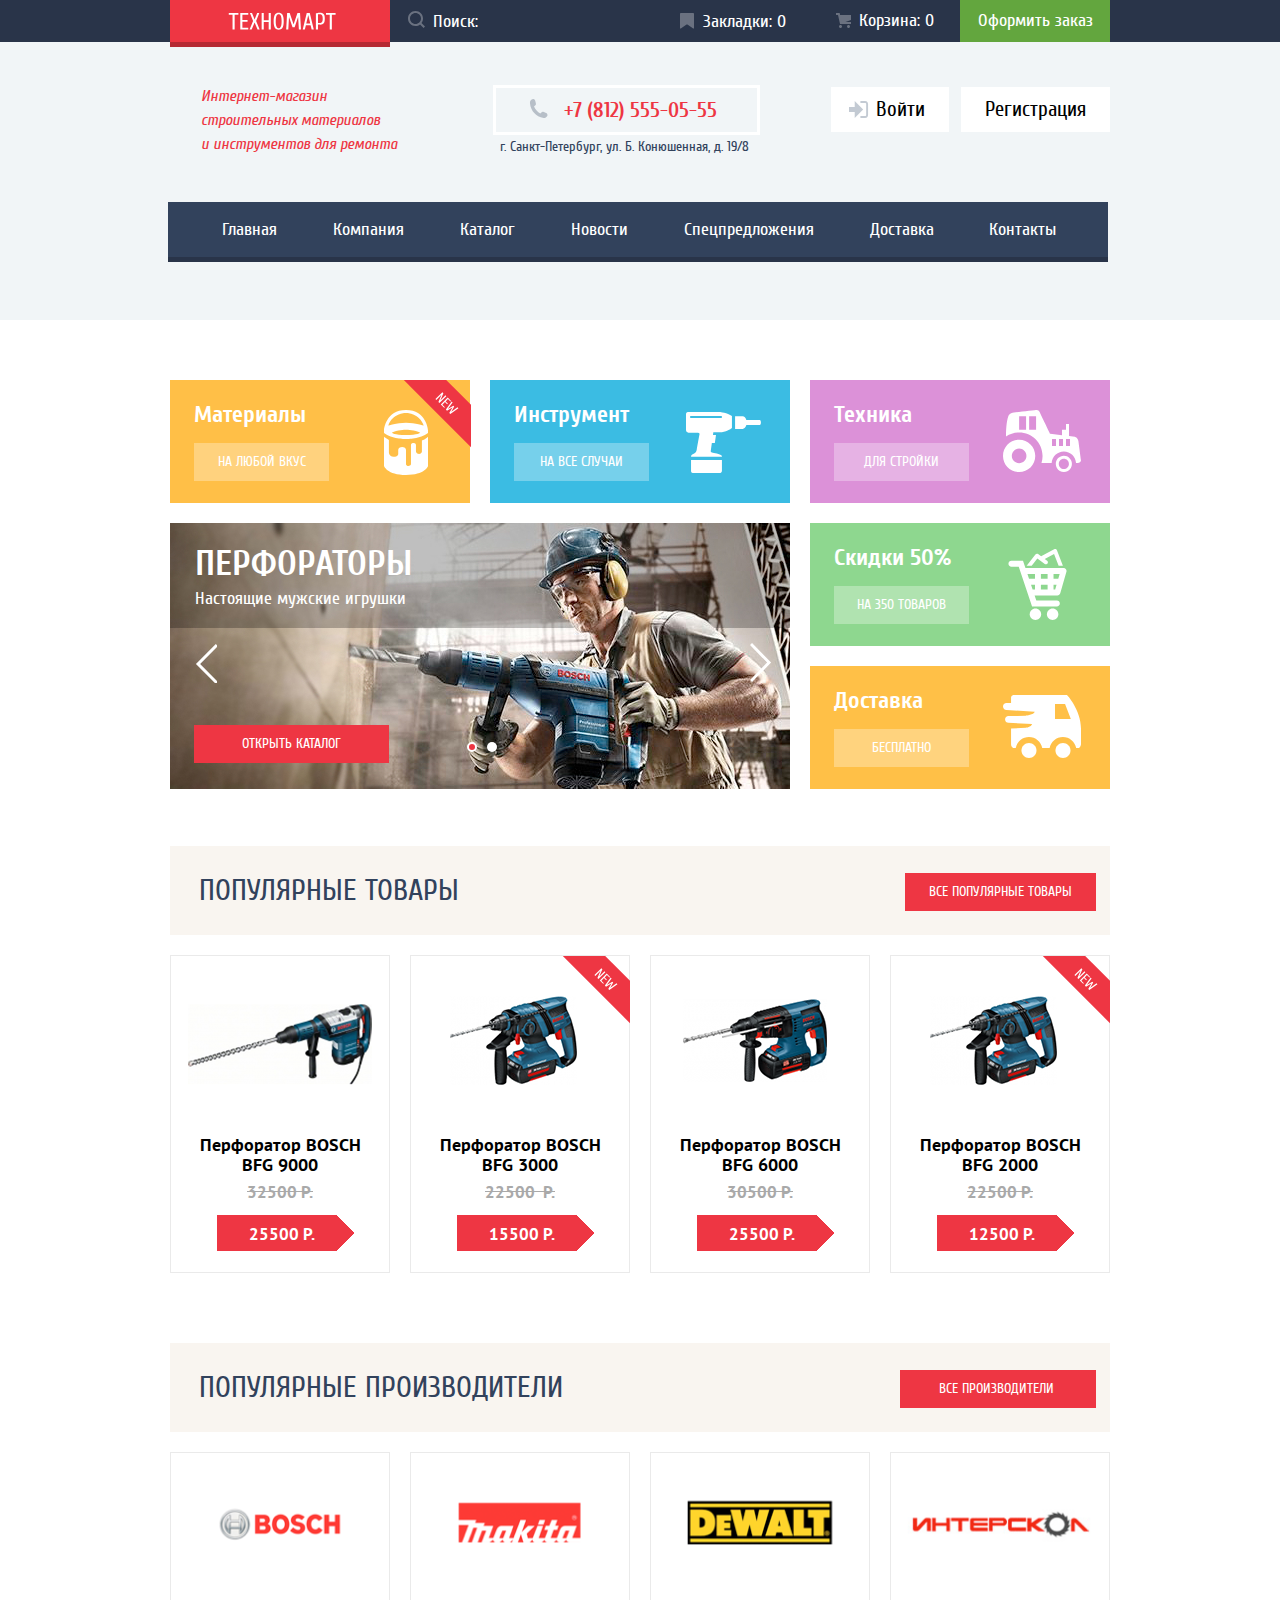
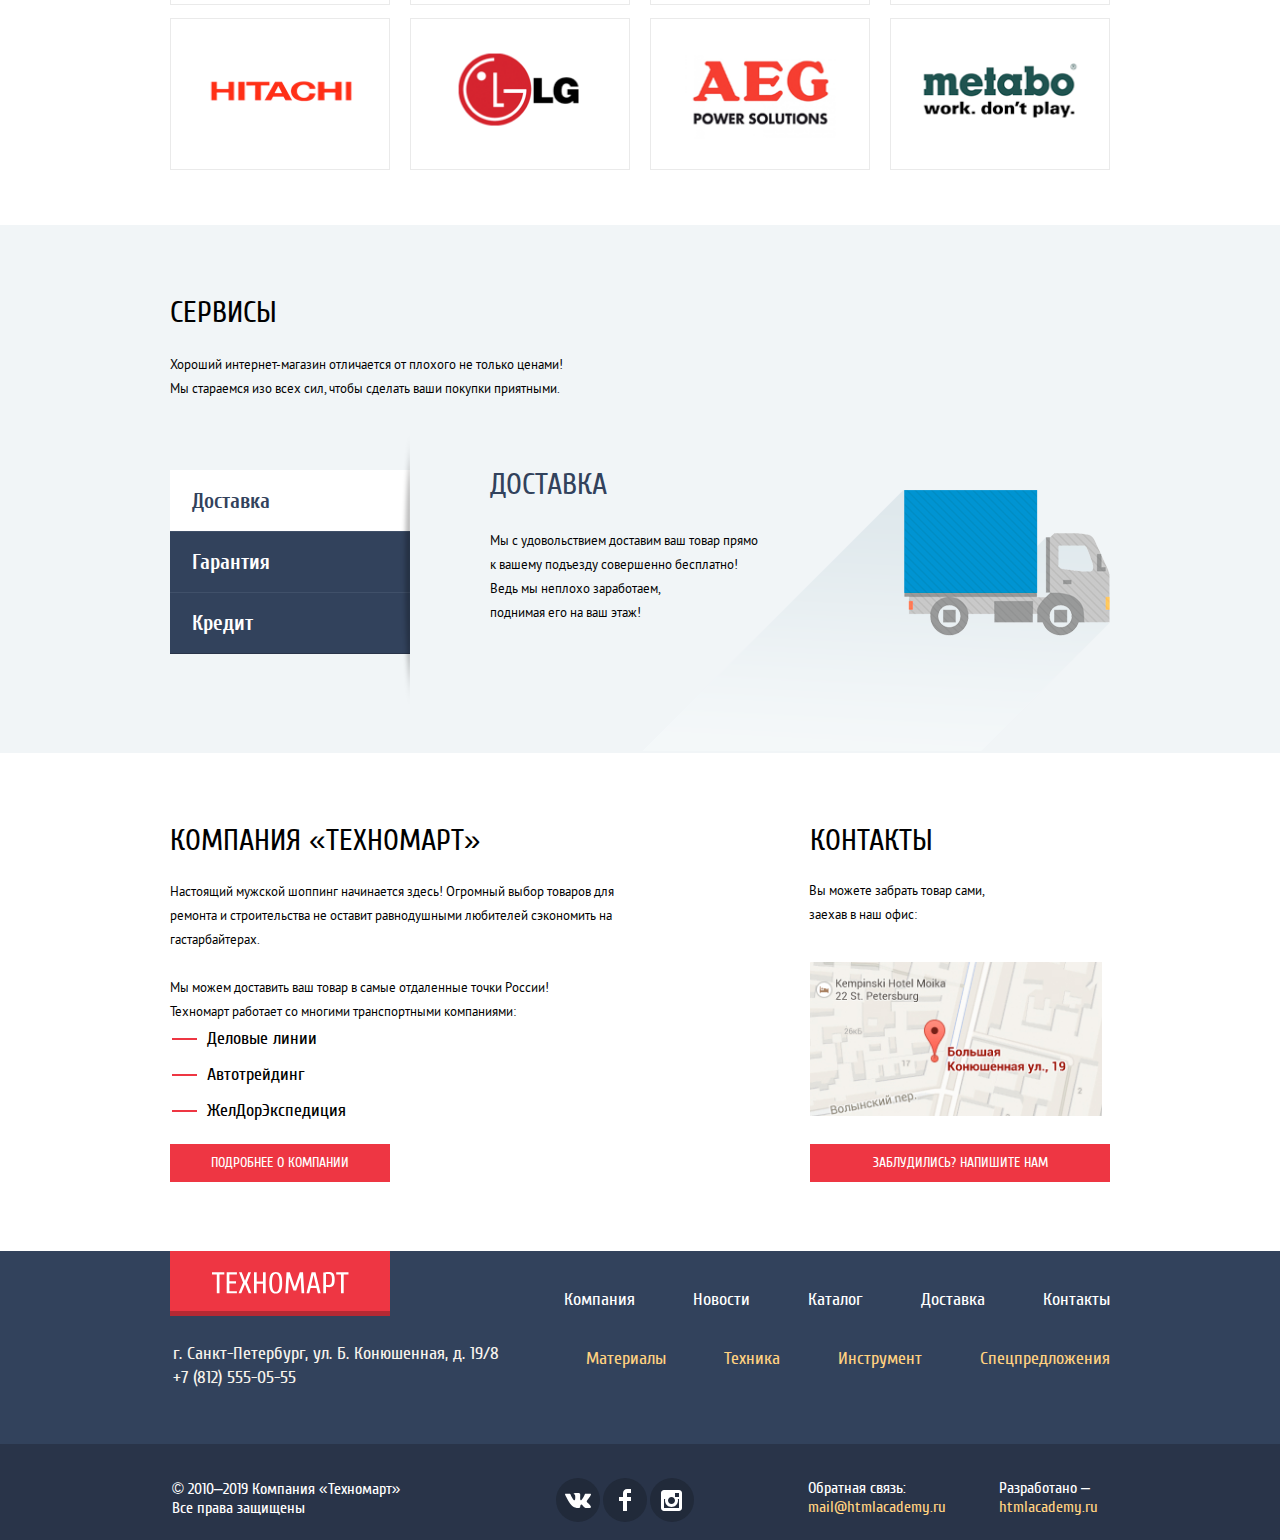
<file: index.html>
<!DOCTYPE html>
<html class="page" lang="ru">

<head>
  <meta charset="utf-8">
  <link rel="icon" href="favicon.ico">
  <link rel="icon" href="img/icon/icon.svg" type="image/svg+xml">
  <link rel="apple-touch-icon" href="img/icon/apple.png">
  <link rel="manifest" href="manifest.webmanifest">
  <title> HTML Academy: Техномарт</title>
  <link rel="stylesheet" href="css/normalize.css">
  <link rel="stylesheet" href="css/style.min.css">
</head>

<body class="page-body">

  <header class="main-header">
    <div class="main-header-bar">
      <div class="header-top">
        <div class="container">
          <a class="main-header-logo">
            <svg width="108" height="18" viewBox="0 0 108 18" fill="none" xmlns="http://www.w3.org/2000/svg">
              <path fill-rule="evenodd" clip-rule="evenodd"
                d="M103.847 2.65853V17.4498H101.734V2.65853H97.9779V1.01506H107.604V2.65853H103.847ZM95.7123 11.3572C95.3444 11.819 94.8827 12.1477 94.327 12.3433C93.7714 12.539 93.1101 12.6368 92.3431 12.6368C91.9831 12.6368 91.5762 12.6133 91.1223 12.5664C90.6683 12.5194 90.2927 12.4646 89.9953 12.402V17.4498H87.8823V1.24984C88.477 1.07766 89.0757 0.95636 89.6783 0.885926C90.281 0.815491 90.9344 0.780273 91.6388 0.780273C92.5779 0.780273 93.3762 0.8781 94.0336 1.07375C94.6909 1.2694 95.2231 1.59419 95.6301 2.0481C96.037 2.50201 96.3344 3.10462 96.5223 3.85593C96.7101 4.60723 96.804 5.53853 96.804 6.64984C96.804 7.79245 96.714 8.74723 96.534 9.51419C96.354 10.2811 96.0801 10.8955 95.7123 11.3572ZM94.5149 4.5368C94.3975 3.97332 94.2136 3.52723 93.9631 3.19853C93.7127 2.86984 93.3957 2.63897 93.0123 2.50593C92.6288 2.37288 92.1709 2.30636 91.6388 2.30636H89.9953V10.9933H91.6388C92.1709 10.9933 92.6288 10.9268 93.0123 10.7938C93.3957 10.6607 93.7127 10.4298 93.9631 10.1011C94.2136 9.77245 94.3975 9.32636 94.5149 8.76288C94.6322 8.1994 94.6909 7.49506 94.6909 6.64984C94.6909 5.80462 94.6322 5.10027 94.5149 4.5368ZM82.5996 13.2238H77.904L76.8475 17.4498H74.7344L78.7257 1.01506H81.7779L85.7692 17.4498H83.6562L82.5996 13.2238ZM80.2988 3.36288H80.2049L78.2562 11.5803H82.2475L80.2988 3.36288ZM70.1562 5.24114H70.0388L66.6344 15.3368H64.5214L61.117 5.24114H60.9996L60.2953 17.4498H58.1823L59.1214 1.01506H61.704L65.5309 12.2846H65.6249L69.4518 1.01506H72.0344L72.9736 17.4498H70.8605L70.1562 5.24114ZM54.3788 15.9238C53.9405 16.5655 53.4123 17.0194 52.794 17.2855C52.1757 17.5516 51.4675 17.6846 50.6692 17.6846C49.8709 17.6846 49.1627 17.5516 48.5444 17.2855C47.9262 17.0194 47.3979 16.5655 46.9596 15.9238C46.5214 15.282 46.1888 14.4172 45.9618 13.3294C45.7349 12.2416 45.6214 10.8759 45.6214 9.23245C45.6214 7.58897 45.7349 6.22332 45.9618 5.13549C46.1888 4.04766 46.5214 3.18288 46.9596 2.54114C47.3979 1.8994 47.9262 1.44549 48.5444 1.1794C49.1627 0.913317 49.8709 0.780273 50.6692 0.780273C51.4675 0.780273 52.1757 0.913317 52.794 1.1794C53.4123 1.44549 53.9405 1.8994 54.3788 2.54114C54.817 3.18288 55.1496 4.04766 55.3766 5.13549C55.6036 6.22332 55.717 7.58897 55.717 9.23245C55.717 10.8759 55.6036 12.2416 55.3766 13.3294C55.1496 14.4172 54.817 15.282 54.3788 15.9238ZM53.3575 5.75766C53.1931 4.84984 52.9779 4.12984 52.7118 3.59766C52.4457 3.06549 52.1327 2.69766 51.7727 2.49419C51.4127 2.29071 51.0449 2.18897 50.6692 2.18897C50.2936 2.18897 49.9257 2.29071 49.5657 2.49419C49.2057 2.69766 48.8927 3.06549 48.6266 3.59766C48.3605 4.12984 48.1453 4.84984 47.9809 5.75766C47.8166 6.66549 47.7344 7.82375 47.7344 9.23245C47.7344 10.6411 47.8166 11.7994 47.9809 12.7072C48.1453 13.6151 48.3605 14.3351 48.6266 14.8672C48.8927 15.3994 49.2057 15.7672 49.5657 15.9707C49.9257 16.1742 50.2936 16.2759 50.6692 16.2759C51.0449 16.2759 51.4127 16.1742 51.7727 15.9707C52.1327 15.7672 52.4457 15.3994 52.7118 14.8672C52.9779 14.3351 53.1931 13.6151 53.3575 12.7072C53.5218 11.7994 53.604 10.6411 53.604 9.23245C53.604 7.82375 53.5218 6.66549 53.3575 5.75766ZM40.6909 9.9368H35.7605V17.4498H33.6475V1.01506H35.7605V8.29332H40.6909V1.01506H42.804V17.4498H40.6909V9.9368ZM29.5396 17.4498L26.6048 10.4064L23.67 17.4498H21.5569L25.0787 8.99766L21.9091 1.01506H24.0222L26.6048 7.58897L29.1874 1.01506H31.3004L28.1309 8.99766L31.6526 17.4498H29.5396ZM12.283 1.01506H20.2656V2.65853H14.3961V8.05853H19.5613V9.70201H14.3961V15.8064H20.2656V17.4498H12.283V1.01506ZM6.64825 17.4498H4.53521V2.65853H0.778687V1.01506H10.4048V2.65853H6.64825V17.4498Z"
                fill="white" />
            </svg>
          </a>
          <form class="header-search" action="https://echo.htmlacademy.ru" method="POST">
            <label for="header-input-search"></label>
            <input class="search-input" type="search" placeholder="Поиск:" id="header-input-search">
            <svg width="17" height="17" viewBox="0 0 17 17" fill="none" xmlns="http://www.w3.org/2000/svg">
              <path fill-rule="evenodd" clip-rule="evenodd"
                d="M13.458 12.044L17 15.586L15.586 17L12.044 13.458C10.782 14.421 9.21 15 7.5 15C3.35786 15 0 11.6421 0 7.5C0 3.35786 3.35786 0 7.5 0C11.6421 0 15 3.35786 15 7.5C15.0001 9.14309 14.4581 10.7403 13.458 12.044ZM7.5 2C4.467 2 2 4.467 2 7.5C2.00331 10.5362 4.4638 12.9967 7.5 13C10.532 13 13 10.532 13 7.5C13 4.467 10.532 2 7.5 2Z"
                fill="white" />
            </svg>
          </form>
          <ul class="user-navigation">
            <li>
              <a class="marker-link" href="blank.html">Закладки: 0</a>
            </li>
            <li>
              <a class="basket-link" href="blank.html">Корзина: 0</a>
            </li>
            <li>
              <a class="checkout-btn" href="blank.html">Оформить заказ</a>
            </li>
          </ul>
        </div>
      </div>
    </div>

    <div class="middle-header-bar">
      <div class="header-middle">
        <div class="container">
          <p>Интернет-магазин строительных материалов и&nbsp;инструментов для ремонта</p>
          <div class="header-contact">
            <a class="contact-phone" href="tel:+78125550555">+7 (812) 555-05-55</a>
            <address class="header-address">г. Санкт-Петербург, ул. Б. Конюшенная, д. 19/8</address>
          </div>
          <ul class="user-login">
            <li>
              <a class="user-in" href="blank.html">Войти</a>
            </li>
            <li>
              <a class="user-reg" href="blank.html">Регистрация</a>
            </li>
          </ul>
        </div>

        <nav class="main-navigation">
          <div class="container">
            <ul class="site-navigation">
              <li><a href="index.html">Главная</a></li>
              <li><a href="blank.html">Компания</a></li>
              <li><a href="catalog.html">Каталог</a></li>
              <li><a href="blank.html">Новости</a></li>
              <li><a href="blank.html">Спецпредложения</a></li>
              <li><a href="blank.html">Доставка</a></li>
              <li><a href="blank.html">Контакты</a></li>
            </ul>
          </div>
        </nav>
      </div>
    </div>
  </header>

  <main>
    <div class="container">
      <h1 class="visually-hidden"> Интернет-магазин Техномарт</h1>
      <section class="popular-parts">
        <h2 class="visually-hidden">Популярные разделы</h2>
        <div class="parts-item material-item marker-new">
          <p>Материалы</p>
          <a class="popular-parts-button material-btn " href="#">На любой вкус</a>
        </div>
        <div class="parts-item instruments-item ">
          <p>Инструмент</p>
          <a href="#">На все случаи</a>
        </div>
        <div class="parts-item technics-item">
          <p>Техника</p>
          <a class="popular-parts-button technics-btn " href="#">Для стройки</a>
        </div>
        <div class="parts-item discount-item">
          <p>Скидки 50%</p>
          <a class="popular-parts-button discount-btn" href="#"> На 350 товаров</a>
        </div>
        <div class="parts-item delivery-item">
          <p>Доставка</p>
          <a class="popular-parts-button " href="#">Бесплатно</a>
        </div>

        <div class="slider-block">
          <ul class="slider ">
            <!--Основной блок слайдера-->
            <li class="slider-item slide slide-current">
              <img src="img/perforator-img.jpg" width="620" height="266"
                alt="Изображение строителя с синим перфоратором">
              <div class="slide-content">
                <h3 class="slide-title">Перфораторы</h3>
                <p class="slide-subtitle">
                  Настоящие мужские игрушки
                </p>
                <a class="button" href="catalog.html">
                  Открыть каталог
                </a>
              </div>
            </li>
            <li class="slider-item slide">
              <img src="img/drill-img.jpg" width="620" height="266" alt="Изображение строителя с дрелью">
              <div class="slide-content">
                <h3 class="slide-title">Дрели</h3>
                <p class="slide-subtitle">
                  Соседям на радость
                </p>
                <a class="button" href="catalog.html">
                  Открыть каталог
                </a>
              </div>
            </li>
          </ul>
          <a class="slider-controls control-left" aria-label="Предидущий слайд"></a>
          <a class="slider-controls control-right" aria-label="Следующий слайд"></a>
          <div class="dot-controls">
            <button class="current" type="button" aria-label="Первый слайд"></button>
            <button type="button" aria-label="Второй слайд"></button>
          </div>
        </div>
      </section>

      <section class="popular-products">
        <div class="parts">
          <h2 class="accent-text headline">Популярные товары</h2>
          <a class="button" href="catalog.html">Все популярные товары</a>
        </div>
        <!--карточка товара-->
        <ul class="catalog-list">
          <li class="products-card">
            <div class="products-card-img">
              <img src="img/perforator-9000.png" width="220" height="170" alt="Изображение синего перфоратора BOSCH">
            </div>
            <div class="back-side">
              <a class="card-buy-btn" href="#">Купить</a>
              <a class="card-mark-btn" href="#">В Закладки</a>
            </div>
            <h3>Перфоратор BOSCH BFG 9000</h3>
            <del class="old-price">32500&nbsp;Р.</del>
            <a class="price" href="blank.html"> 25500 Р.</a>
          </li>

          <li class="products-card marker-new-current">
            <div class="products-card-img">
              <img src="img/perforator-3000.png" width="220" height="170" alt="Изображение дрель синего цвета BOSCH">
            </div>
            <div class="back-side">
              <a class="card-buy-btn" href="#">Купить</a>
              <a class="card-mark-btn" href="#">В Закладки</a>
            </div>
            <h3>Перфоратор BOSCH BFG 3000</h3>
            <del class="old-price">22500&nbsp; Р.</del>
            <a class="price" href="blank.html"> 15500 Р.</a>
          </li>

          <li class="products-card">
            <div class="products-card-img">
              <img src="img/perforator-6000.png" width="220" height="170" alt="Изображение дрель синего цвета BOSCH">
            </div>
            <div class="back-side">
              <a class="card-buy-btn" href="#">Купить</a>
              <a class="card-mark-btn" href="#">В Закладки</a>
            </div>
            <h3>Перфоратор BOSCH BFG 6000</h3>
            <del class="old-price">30500&nbsp;Р.</del>
            <a class="price" href="blank.html"> 25500 Р.</a>
          </li>

          <li class="products-card marker-new-current">
            <div class="products-card-img">
              <img src="img/perforator-3000.png" width="220" height="170" alt="Изображение дрель синего цвета BOSCH">
            </div>
            <div class="back-side">
              <a class="card-buy-btn" href="#">Купить</a>
              <a class="card-mark-btn" href="#">В Закладки</a>
            </div>
            <h3>Перфоратор BOSCH BFG 2000</h3>
            <del class="old-price">22500&nbsp;Р.</del>
            <a class="price" href="blank.html"> 12500 Р.</a>
          </li>
        </ul>
      </section>

      <section class="popular-companies">
        <div class="parts">
          <h2 class="accent-text headline">Популярные производители</h2>
          <a class="companies-btn button" href="blank.html">Все производители</a>
        </div>
        <ul class="companies-logo">
          <li>
            <a href="blank.html">
              <img src="img/products-logo/bosch.png" width="220" height="145" alt="логотип Bosch">
            </a>
          </li>
          <li>
            <a href="blank.html">
              <img src="img/products-logo/makita.png" width="220" height="145" alt="логотип Makita">
            </a>
          </li>
          <li>
            <a href="blank.html">
              <img src="img/products-logo//dewalt.png" width="220" height="145" alt="логотип DeWalt">
            </a>
          </li>
          <li>
            <a href="blank.html">
              <img src="img/products-logo/interscol.png" width="220" height="145" alt="логотип Интерскол">
            </a>
          </li>
          <li>
            <a href="blank.html">
              <img src="img/products-logo/hitachi.png" width="220" height="145" alt="логотип Hitachi">
            </a>
          </li>
          <li>
            <a href="blank.html">
              <img src="img/products-logo/lg.png" width="220" height="145" alt="логотип LG">
            </a>
          </li>
          <li>
            <a href="blank.html">
              <img src="img/products-logo/aeg.png" width="220" height="145" alt="логотип AEG">
            </a>
          </li>
          <li>
            <a href="blank.html">
              <img src="img/products-logo/metabo.png" width="220" height="145" alt="логотип Metabo">
            </a>
          </li>
        </ul>
      </section>
    </div>

    <section class="services">
      <div class="container">
        <h2 class="headline">Сервисы</h2>
        <p class="lead">Хороший интернет-магазин отличается от&nbsp;плохого не&nbsp;только ценами! <br>
          Мы&nbsp;стараемся изо всех сил, чтобы сделать ваши покупки приятными.</p>
        <div class="service-wrap">
          <ul class="services-button">
            <li>
              <a class="services-checked-btn" href="blank.html">Доставка</a>
            </li>
            <li>
              <a class="services-unchecked-btn" href="blank.html">Гарантия</a>
            </li>
            <li>
              <a class="services-unchecked-btn" href="blank.html">Кредит</a>
            </li>
          </ul>
          <ul class="services-item">
            <li class=" delivery-services service-current">
              <h3 class="headline accent-text">Доставка</h3>
              <p class="lead">Мы&nbsp;с&nbsp;удовольствием доставим ваш товар прямо к&nbsp;вашему подъезду совершенно
                бесплатно!<br> Ведь мы&nbsp;неплохо заработаем,<br> поднимая его на&nbsp;ваш этаж!</p>
            </li>
            <li class="guarantee-services">
              <h3 class="headline accent-text">Гарантия</h3>
              <p class="lead">Если купленный у&nbsp;нас товар поломается или заискрит, а&nbsp;также в&nbsp;случае
                пожара, спровоцированного его возгоранием, вы&nbsp;всегда можете быть уверены в&nbsp;нашей гарантии.
                Мы&nbsp;обменяем сгоревший товар на&nbsp;новый. Дом уж&nbsp;восстановите как-нибудь сами.</p>
            </li>
            <li class="credit-services ">
              <h3 class="headline accent-text">Кредит</h3>
              <p class="lead">Залезть в&nbsp;долговую яму стало проще! Кредитные консультанты придут вам на&nbsp;помощь.
              </p>
              <a class="credit-btn button" href="blank.html"> Отправить заявку </a>
            </li>
          </ul>
        </div>
      </div>
    </section>

    <div class="index-column container">
      <section class="about">
        <h2 class="headline">Компания «Техномарт»</h2>
        <p class="lead">Настоящий мужской шоппинг начинается здесь! Огромный выбор товаров для <br> ремонта и
          строительства не оставит равнодушными любителей сэкономить на <br> гастарбайтерах.</p>
        <p class="lead">Мы можем доставить ваш товар в самые отдаленные точки России! <br> Техномарт работает со многими
          транспортными компаниями:</p>
        <ul class="transport-company">
          <li>Деловые линии</li>
          <li>Автотрейдинг</li>
          <li>ЖелДорЭкспедиция</li>
        </ul>
        <a class="button about-btn" href="blank.html">Подробнее о компании</a>
      </section>

      <section class="contacts">
        <h2 class="headline">Контакты</h2>
        <p class="lead">Вы можете забрать товар сами, <br> заехав в наш офис:</p>
        <a class="map-link" href="blank.html">
          <img src="img/map.jpg" width="300" height="158" alt="Карта проезда">
        </a>
        <a class="write-us-link button" href="blank.html">Заблудились? Напишите нам</a>
      </section>
    </div>
  </main>

  <footer class="main-footer">
    <div class="footer-top">
      <div class="container">
        <a class="main-footer-logo">
          <svg width="138" height="23" viewBox="0 0 108 18" fill="none" xmlns="http://www.w3.org/2000/svg">
            <path fill-rule="evenodd" clip-rule="evenodd"
              d="M103.847 2.65853V17.4498H101.734V2.65853H97.9779V1.01506H107.604V2.65853H103.847ZM95.7123 11.3572C95.3444 11.819 94.8827 12.1477 94.327 12.3433C93.7714 12.539 93.1101 12.6368 92.3431 12.6368C91.9831 12.6368 91.5762 12.6133 91.1223 12.5664C90.6683 12.5194 90.2927 12.4646 89.9953 12.402V17.4498H87.8823V1.24984C88.477 1.07766 89.0757 0.95636 89.6783 0.885926C90.281 0.815491 90.9344 0.780273 91.6388 0.780273C92.5779 0.780273 93.3762 0.8781 94.0336 1.07375C94.6909 1.2694 95.2231 1.59419 95.6301 2.0481C96.037 2.50201 96.3344 3.10462 96.5223 3.85593C96.7101 4.60723 96.804 5.53853 96.804 6.64984C96.804 7.79245 96.714 8.74723 96.534 9.51419C96.354 10.2811 96.0801 10.8955 95.7123 11.3572ZM94.5149 4.5368C94.3975 3.97332 94.2136 3.52723 93.9631 3.19853C93.7127 2.86984 93.3957 2.63897 93.0123 2.50593C92.6288 2.37288 92.1709 2.30636 91.6388 2.30636H89.9953V10.9933H91.6388C92.1709 10.9933 92.6288 10.9268 93.0123 10.7938C93.3957 10.6607 93.7127 10.4298 93.9631 10.1011C94.2136 9.77245 94.3975 9.32636 94.5149 8.76288C94.6322 8.1994 94.6909 7.49506 94.6909 6.64984C94.6909 5.80462 94.6322 5.10027 94.5149 4.5368ZM82.5996 13.2238H77.904L76.8475 17.4498H74.7344L78.7257 1.01506H81.7779L85.7692 17.4498H83.6562L82.5996 13.2238ZM80.2988 3.36288H80.2049L78.2562 11.5803H82.2475L80.2988 3.36288ZM70.1562 5.24114H70.0388L66.6344 15.3368H64.5214L61.117 5.24114H60.9996L60.2953 17.4498H58.1823L59.1214 1.01506H61.704L65.5309 12.2846H65.6249L69.4518 1.01506H72.0344L72.9736 17.4498H70.8605L70.1562 5.24114ZM54.3788 15.9238C53.9405 16.5655 53.4123 17.0194 52.794 17.2855C52.1757 17.5516 51.4675 17.6846 50.6692 17.6846C49.8709 17.6846 49.1627 17.5516 48.5444 17.2855C47.9262 17.0194 47.3979 16.5655 46.9596 15.9238C46.5214 15.282 46.1888 14.4172 45.9618 13.3294C45.7349 12.2416 45.6214 10.8759 45.6214 9.23245C45.6214 7.58897 45.7349 6.22332 45.9618 5.13549C46.1888 4.04766 46.5214 3.18288 46.9596 2.54114C47.3979 1.8994 47.9262 1.44549 48.5444 1.1794C49.1627 0.913317 49.8709 0.780273 50.6692 0.780273C51.4675 0.780273 52.1757 0.913317 52.794 1.1794C53.4123 1.44549 53.9405 1.8994 54.3788 2.54114C54.817 3.18288 55.1496 4.04766 55.3766 5.13549C55.6036 6.22332 55.717 7.58897 55.717 9.23245C55.717 10.8759 55.6036 12.2416 55.3766 13.3294C55.1496 14.4172 54.817 15.282 54.3788 15.9238ZM53.3575 5.75766C53.1931 4.84984 52.9779 4.12984 52.7118 3.59766C52.4457 3.06549 52.1327 2.69766 51.7727 2.49419C51.4127 2.29071 51.0449 2.18897 50.6692 2.18897C50.2936 2.18897 49.9257 2.29071 49.5657 2.49419C49.2057 2.69766 48.8927 3.06549 48.6266 3.59766C48.3605 4.12984 48.1453 4.84984 47.9809 5.75766C47.8166 6.66549 47.7344 7.82375 47.7344 9.23245C47.7344 10.6411 47.8166 11.7994 47.9809 12.7072C48.1453 13.6151 48.3605 14.3351 48.6266 14.8672C48.8927 15.3994 49.2057 15.7672 49.5657 15.9707C49.9257 16.1742 50.2936 16.2759 50.6692 16.2759C51.0449 16.2759 51.4127 16.1742 51.7727 15.9707C52.1327 15.7672 52.4457 15.3994 52.7118 14.8672C52.9779 14.3351 53.1931 13.6151 53.3575 12.7072C53.5218 11.7994 53.604 10.6411 53.604 9.23245C53.604 7.82375 53.5218 6.66549 53.3575 5.75766ZM40.6909 9.9368H35.7605V17.4498H33.6475V1.01506H35.7605V8.29332H40.6909V1.01506H42.804V17.4498H40.6909V9.9368ZM29.5396 17.4498L26.6048 10.4064L23.67 17.4498H21.5569L25.0787 8.99766L21.9091 1.01506H24.0222L26.6048 7.58897L29.1874 1.01506H31.3004L28.1309 8.99766L31.6526 17.4498H29.5396ZM12.283 1.01506H20.2656V2.65853H14.3961V8.05853H19.5613V9.70201H14.3961V15.8064H20.2656V17.4498H12.283V1.01506ZM6.64825 17.4498H4.53521V2.65853H0.778687V1.01506H10.4048V2.65853H6.64825V17.4498Z"
              fill="white" />
          </svg>
        </a>
        <div class="footer-contacts">
          <h3 class="visually-hidden">Адрес и телефон</h3>
          <address class="footer-address">г. Санкт-Петербург, ул. Б. Конюшенная, д. 19/8 </address>
          <a class="footer-address" href="tel:+78125550555"> +7 (812) 555-05-55</a>
        </div>
        <ul class="footer-link-navigation">
          <li><a href="blank.html"> Компания</a></li>
          <li><a href="blank.html">Новости</a></li>
          <li><a href="catalog.html">Каталог</a></li>
          <li><a href="blank.html">Доставка</a></li>
          <li><a href="blank.html">Контакты</a></li>
        </ul>
        <ul class="footer-link-popular-parts">
          <li><a href="blank.html"> Материалы</a></li>
          <li><a href="blank.html">Техника</a></li>
          <li><a href="blank.html">Инструмент</a></li>
          <li><a href="blank.html">Спецпредложения</a></li>
        </ul>
      </div>
    </div>

    <div class="footer-bottom">
      <div class="container">
        <p class="footer-copyright copyright">&copy; 2010–2019 Компания «Техномарт» <br> Все права защищены</p>
        <div class="footer-social">
          <ul>
            <li>
              <a class="social-button" href="#">
                <span class="visually-hidden">Вконтакте</span>
                <svg width="27" height="16" viewBox="0 0 27 16" fill="none" xmlns="http://www.w3.org/2000/svg">
                  <path
                    d="M16.138 12.51C17.094 12.201 18.318 14.55 19.621 15.449C20.599 16.13 21.348 15.983 21.348 15.983L24.821 15.933C24.821 15.933 26.636 15.821 25.778 14.379C25.707 14.259 25.275 13.31 23.193 11.357C21.016 9.31398 21.311 9.64498 23.932 6.11298C25.529 3.95998 26.168 2.64498 25.968 2.08498C25.776 1.54598 24.603 1.68598 24.603 1.68598L20.69 1.71298C20.309 1.71398 19.986 1.83198 19.839 2.22798C19.836 2.23198 19.218 3.89398 18.394 5.30698C16.653 8.29598 15.958 8.45498 15.67 8.26798C15.009 7.83498 15.176 6.53098 15.176 5.60398C15.176 2.70698 15.608 1.49898 14.33 1.18698C13.903 1.08298 13.591 1.01498 12.502 1.00498C11.11 0.983976 9.928 1.00498 9.258 1.33398C8.813 1.55698 8.472 2.04598 8.679 2.07398C8.939 2.10898 9.522 2.23398 9.834 2.65998C10.235 3.21198 10.223 4.44898 10.223 4.44898C10.223 4.44898 10.452 7.85998 9.683 8.28298C9.155 8.57298 8.433 7.98098 6.88 5.26698C6.087 3.87898 5.488 2.34498 5.488 2.34498C5.488 2.34498 5.372 2.05998 5.162 1.90398C4.912 1.71898 4.562 1.65998 4.562 1.65998L0.848 1.68398C0.848 1.68398 0.29 1.69998 0.0850002 1.94598C-0.0969998 2.16398 0.0700002 2.61398 0.0700002 2.61398C0.0700002 2.61398 2.979 9.49498 6.273 12.961C9.293 16.143 12.725 15.932 12.725 15.932H14.28C14.28 15.932 14.749 15.878 14.989 15.62C15.213 15.38 15.203 14.929 15.203 14.929C15.203 14.929 15.172 12.82 16.138 12.51Z"
                    fill="white" />
                </svg>
              </a>
            </li>
            <li>
              <a class="social-button" href="#">
                <span class="visually-hidden"> Фейсбук</span>
                <svg width="12" height="22" viewBox="0 0 12 22" fill="none" xmlns="http://www.w3.org/2000/svg">
                  <path d="M12 4V0H8C5.79086 0 4 1.79086 4 4V8H0V12H4V22H8V12H12V8H8V4H12Z" fill="white" />
                </svg>
              </a>
            </li>
            <li>
              <a class="social-button" href="#">
                <span class="visually-hidden"> Инстаграм</span>
                <svg width="21" height="21" viewBox="0 0 21 21" fill="none" xmlns="http://www.w3.org/2000/svg">
                  <path fill-rule="evenodd" clip-rule="evenodd"
                    d="M3 0H18C19.65 0 21 1.35 21 3V18C21 19.65 19.65 21 18 21H3C1.35 21 0 19.65 0 18V3C0 1.35 1.35 0 3 0ZM14 10.5C14 8.57 12.43 7 10.5 7C8.57 7 7 8.57 7 10.5C7 12.43 8.57 14 10.5 14C12.43 14 14 12.43 14 10.5ZM3 18V9H4.181C4.0626 9.49127 4.00186 9.99467 4 10.5C4 14.0899 6.91015 17 10.5 17C14.0899 17 17 14.0899 17 10.5C16.9986 9.99464 16.9379 9.49118 16.819 9H18V18H3ZM14 7H18V3H14V7Z"
                    fill="white" />
                </svg>
              </a>
            </li>
          </ul>
        </div>
        <p class="footer-mail-copyright copyright">Обратная связь:
          <a href="malito:mail@htmlacademy.ru">mail@htmlacademy.ru</a>
        </p>
        <p class="footer-dev-copyright copyright"> Разработано &ndash;
          <a href="https://htmlacademy.ru/intensive/htmlcss">htmlacademy.ru</a>
        </p>
      </div>
    </div>
  </footer>

  <section class="modal modal-write-us">
    <h2 class="visually-hidden">Форма обратной связи</h2>
    <form class="write-us-form" action="https://echo.htmlacademy.ru" method="post">
      <ul>
        <li class="write-us-name">
          <label for="name">Ваше имя:</label>
          <input class="name-login" type="text" id="name" name="user-name" value="" placeholder="Имя Фамилия">
        </li>
        <li class="write-us-mail">
          <label for="mail">Ваш e-mail:</label>
          <input type="email" id="mail" name="user-mail" value="" placeholder="email@example.com">
        </li>
        <li class="write-us-msg">
          <label for="msg">Текст письма:</label>
          <textarea class="modal-user-message" name="user-message" id="msg" placeholder="В свободной форме"></textarea>
        </li>
        <li>
          <button class="button" type="submit">Отправить</button>
        </li>
      </ul>
    </form>
    <button class="modal-close" type="button" aria-label="Закрыть"></button>
  </section>

  <section class="modal modal-map">
    <h2 class="visually-hidden">Карта проезда</h2>
    <iframe
      src="https://www.google.com/maps/embed?pb=!1m18!1m12!1m3!1d1998.5989424123838!2d30.32089461594329!3d59.938796869048154!2m3!1f0!2f0!3f0!3m2!1i1024!2i768!4f13.1!3m3!1m2!1s0x4696310fca5ba729%3A0xea9c53d4493c879f!2z0JHQvtC70YzRiNCw0Y8g0JrQvtC90Y7RiNC10L3QvdCw0Y8g0YPQuy4sIDE5LCDQodCw0L3QutGCLdCf0LXRgtC10YDQsdGD0YDQsywgMTkxMTg2!5e0!3m2!1sru!2sru!4v1614182964624!5m2!1sru!2sru"
      width="943" height="449" style="border:0;" allowfullscreen="" loading="lazy"></iframe>
    <button class="modal-close" type="button" aria-label="Закрыть"></button>
  </section>

  <script src="js/write-us-min.js"></script>
  <script src="js/map-min.js"></script>

</body>

</html>
</file>
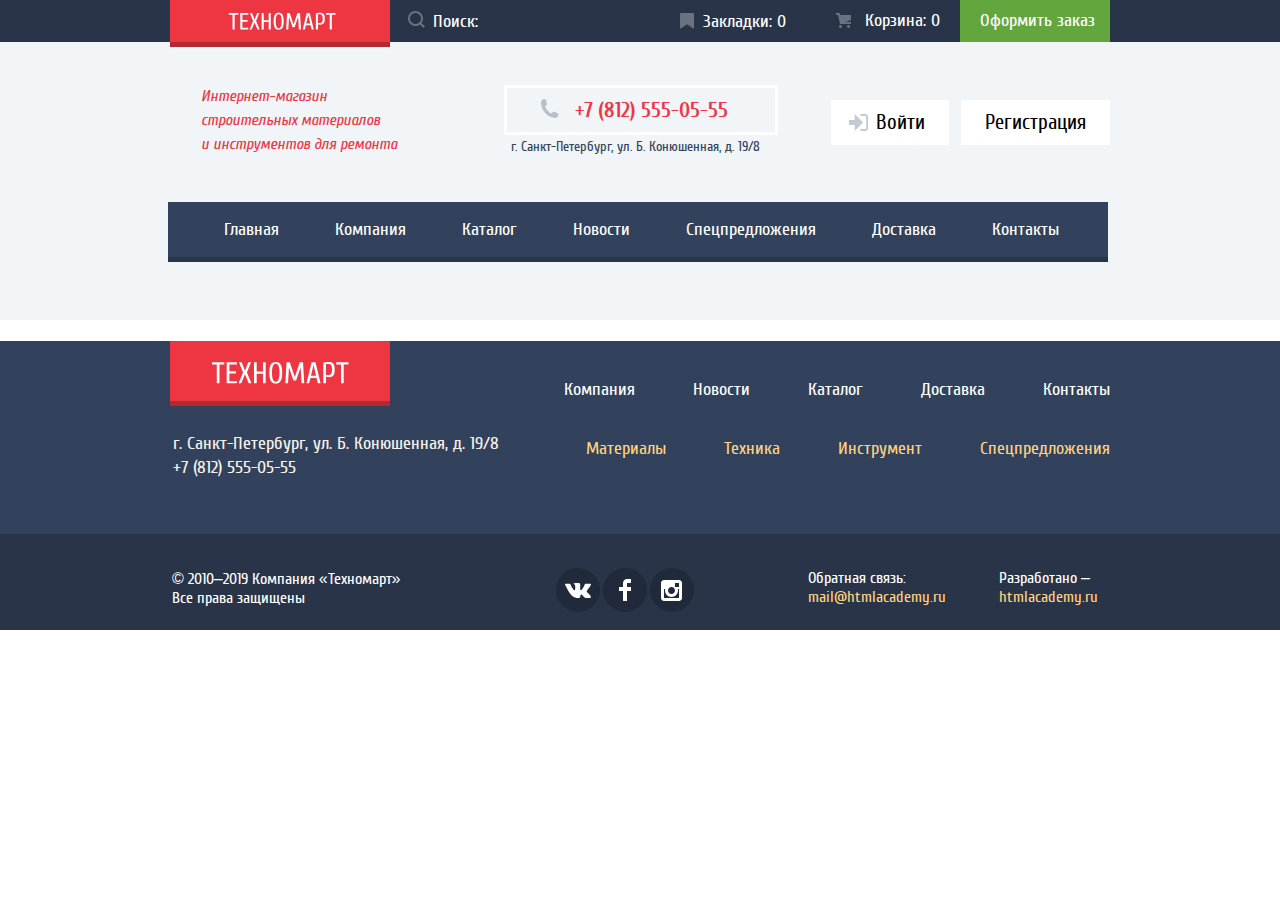
<file: blank.html>
<!DOCTYPE html>
<html lang="ru">
  <head>
    <meta charset="utf-8">
    <link rel="icon" href="favicon.ico">
    <link rel="icon" href="img/icon/icon.svg" type="image/svg+xml">
    <link rel="apple-touch-icon" href="img/icon/apple.png">
    <link rel="manifest" href="manifest.webmanifest">
    <title> HTML Academy: Техномарт</title>
    <link rel="stylesheet" href="css/normalize.css">
    <link rel="stylesheet" href="css/style.min.css">
  </head>
  <body class="inner-page">
    <header class="main-header">
      <div class="main-header-bar">
        <div class="header-top">
          <div class="container">
            <a class="main-header-logo">
              <svg width="108" height="18" viewBox="0 0 108 18" fill="none" xmlns="http://www.w3.org/2000/svg">
                <path fill-rule="evenodd" clip-rule="evenodd"
                  d="M103.847 2.65853V17.4498H101.734V2.65853H97.9779V1.01506H107.604V2.65853H103.847ZM95.7123 11.3572C95.3444 11.819 94.8827 12.1477 94.327 12.3433C93.7714 12.539 93.1101 12.6368 92.3431 12.6368C91.9831 12.6368 91.5762 12.6133 91.1223 12.5664C90.6683 12.5194 90.2927 12.4646 89.9953 12.402V17.4498H87.8823V1.24984C88.477 1.07766 89.0757 0.95636 89.6783 0.885926C90.281 0.815491 90.9344 0.780273 91.6388 0.780273C92.5779 0.780273 93.3762 0.8781 94.0336 1.07375C94.6909 1.2694 95.2231 1.59419 95.6301 2.0481C96.037 2.50201 96.3344 3.10462 96.5223 3.85593C96.7101 4.60723 96.804 5.53853 96.804 6.64984C96.804 7.79245 96.714 8.74723 96.534 9.51419C96.354 10.2811 96.0801 10.8955 95.7123 11.3572ZM94.5149 4.5368C94.3975 3.97332 94.2136 3.52723 93.9631 3.19853C93.7127 2.86984 93.3957 2.63897 93.0123 2.50593C92.6288 2.37288 92.1709 2.30636 91.6388 2.30636H89.9953V10.9933H91.6388C92.1709 10.9933 92.6288 10.9268 93.0123 10.7938C93.3957 10.6607 93.7127 10.4298 93.9631 10.1011C94.2136 9.77245 94.3975 9.32636 94.5149 8.76288C94.6322 8.1994 94.6909 7.49506 94.6909 6.64984C94.6909 5.80462 94.6322 5.10027 94.5149 4.5368ZM82.5996 13.2238H77.904L76.8475 17.4498H74.7344L78.7257 1.01506H81.7779L85.7692 17.4498H83.6562L82.5996 13.2238ZM80.2988 3.36288H80.2049L78.2562 11.5803H82.2475L80.2988 3.36288ZM70.1562 5.24114H70.0388L66.6344 15.3368H64.5214L61.117 5.24114H60.9996L60.2953 17.4498H58.1823L59.1214 1.01506H61.704L65.5309 12.2846H65.6249L69.4518 1.01506H72.0344L72.9736 17.4498H70.8605L70.1562 5.24114ZM54.3788 15.9238C53.9405 16.5655 53.4123 17.0194 52.794 17.2855C52.1757 17.5516 51.4675 17.6846 50.6692 17.6846C49.8709 17.6846 49.1627 17.5516 48.5444 17.2855C47.9262 17.0194 47.3979 16.5655 46.9596 15.9238C46.5214 15.282 46.1888 14.4172 45.9618 13.3294C45.7349 12.2416 45.6214 10.8759 45.6214 9.23245C45.6214 7.58897 45.7349 6.22332 45.9618 5.13549C46.1888 4.04766 46.5214 3.18288 46.9596 2.54114C47.3979 1.8994 47.9262 1.44549 48.5444 1.1794C49.1627 0.913317 49.8709 0.780273 50.6692 0.780273C51.4675 0.780273 52.1757 0.913317 52.794 1.1794C53.4123 1.44549 53.9405 1.8994 54.3788 2.54114C54.817 3.18288 55.1496 4.04766 55.3766 5.13549C55.6036 6.22332 55.717 7.58897 55.717 9.23245C55.717 10.8759 55.6036 12.2416 55.3766 13.3294C55.1496 14.4172 54.817 15.282 54.3788 15.9238ZM53.3575 5.75766C53.1931 4.84984 52.9779 4.12984 52.7118 3.59766C52.4457 3.06549 52.1327 2.69766 51.7727 2.49419C51.4127 2.29071 51.0449 2.18897 50.6692 2.18897C50.2936 2.18897 49.9257 2.29071 49.5657 2.49419C49.2057 2.69766 48.8927 3.06549 48.6266 3.59766C48.3605 4.12984 48.1453 4.84984 47.9809 5.75766C47.8166 6.66549 47.7344 7.82375 47.7344 9.23245C47.7344 10.6411 47.8166 11.7994 47.9809 12.7072C48.1453 13.6151 48.3605 14.3351 48.6266 14.8672C48.8927 15.3994 49.2057 15.7672 49.5657 15.9707C49.9257 16.1742 50.2936 16.2759 50.6692 16.2759C51.0449 16.2759 51.4127 16.1742 51.7727 15.9707C52.1327 15.7672 52.4457 15.3994 52.7118 14.8672C52.9779 14.3351 53.1931 13.6151 53.3575 12.7072C53.5218 11.7994 53.604 10.6411 53.604 9.23245C53.604 7.82375 53.5218 6.66549 53.3575 5.75766ZM40.6909 9.9368H35.7605V17.4498H33.6475V1.01506H35.7605V8.29332H40.6909V1.01506H42.804V17.4498H40.6909V9.9368ZM29.5396 17.4498L26.6048 10.4064L23.67 17.4498H21.5569L25.0787 8.99766L21.9091 1.01506H24.0222L26.6048 7.58897L29.1874 1.01506H31.3004L28.1309 8.99766L31.6526 17.4498H29.5396ZM12.283 1.01506H20.2656V2.65853H14.3961V8.05853H19.5613V9.70201H14.3961V15.8064H20.2656V17.4498H12.283V1.01506ZM6.64825 17.4498H4.53521V2.65853H0.778687V1.01506H10.4048V2.65853H6.64825V17.4498Z"
                  fill="white" />
              </svg>
            </a>
            <form class="header-search" action="https://echo.htmlacademy.ru" method="POST">
              <label for="header-input-search"></label>
              <input class="search-input" type="search" placeholder="Поиск:" id="header-input-search">
              <svg width="17" height="17" viewBox="0 0 17 17" fill="none" xmlns="http://www.w3.org/2000/svg">
                <path fill-rule="evenodd" clip-rule="evenodd"
                  d="M13.458 12.044L17 15.586L15.586 17L12.044 13.458C10.782 14.421 9.21 15 7.5 15C3.35786 15 0 11.6421 0 7.5C0 3.35786 3.35786 0 7.5 0C11.6421 0 15 3.35786 15 7.5C15.0001 9.14309 14.4581 10.7403 13.458 12.044ZM7.5 2C4.467 2 2 4.467 2 7.5C2.00331 10.5362 4.4638 12.9967 7.5 13C10.532 13 13 10.532 13 7.5C13 4.467 10.532 2 7.5 2Z"
                  fill="white" />
              </svg>
            </form>
            <ul class="user-navigation">
              <li>
                <a class="marker-link" href="blank.html">Закладки: 0</a>
              </li>
              <li>
                <a class="basket-link" href="blank.html">Корзина: 0</a>
              </li>
              <li>
                <a class="checkout-btn" href="blank.html">Оформить заказ</a>
              </li>
            </ul>
          </div>
        </div>
      </div>

      <div class="middle-header-bar">
        <div class="header-middle">
          <div class="container">
            <p>Интернет-магазин строительных материалов и&nbsp;инструментов для ремонта</p>
            <div class="header-contact">
              <a class="contact-phone" href="tel:+78125550555">+7 (812) 555-05-55</a>
              <address class="header-address">г. Санкт-Петербург, ул. Б. Конюшенная, д. 19/8</address>
            </div>
            <ul class="user-login">
              <li>
                <a class="user-in" href="blank.html">Войти</a>
              </li>
              <li>
                <a class="user-reg" href="blank.html">Регистрация</a>
              </li>
            </ul>
          </div>

          <nav class="main-navigation">
            <div class="container">
              <ul class="site-navigation">
                <li><a href="index.html">Главная</a></li>
                <li><a href="blank.html">Компания</a></li>
                <li><a href="catalog.html">Каталог</a></li>
                <li><a href="blank.html">Новости</a></li>
                <li><a href="blank.html">Спецпредложения</a></li>
                <li><a href="blank.html">Доставка</a></li>
                <li><a href="blank.html">Контакты</a></li>
              </ul>
            </div>
          </nav>
        </div>
      </div>
    </header>

    <footer class="main-footer">
      <div class="footer-top">
        <div class="container">
          <a class="main-footer-logo">
            <svg width="138" height="23" viewBox="0 0 108 18" fill="none" xmlns="http://www.w3.org/2000/svg">
              <path fill-rule="evenodd" clip-rule="evenodd"
                d="M103.847 2.65853V17.4498H101.734V2.65853H97.9779V1.01506H107.604V2.65853H103.847ZM95.7123 11.3572C95.3444 11.819 94.8827 12.1477 94.327 12.3433C93.7714 12.539 93.1101 12.6368 92.3431 12.6368C91.9831 12.6368 91.5762 12.6133 91.1223 12.5664C90.6683 12.5194 90.2927 12.4646 89.9953 12.402V17.4498H87.8823V1.24984C88.477 1.07766 89.0757 0.95636 89.6783 0.885926C90.281 0.815491 90.9344 0.780273 91.6388 0.780273C92.5779 0.780273 93.3762 0.8781 94.0336 1.07375C94.6909 1.2694 95.2231 1.59419 95.6301 2.0481C96.037 2.50201 96.3344 3.10462 96.5223 3.85593C96.7101 4.60723 96.804 5.53853 96.804 6.64984C96.804 7.79245 96.714 8.74723 96.534 9.51419C96.354 10.2811 96.0801 10.8955 95.7123 11.3572ZM94.5149 4.5368C94.3975 3.97332 94.2136 3.52723 93.9631 3.19853C93.7127 2.86984 93.3957 2.63897 93.0123 2.50593C92.6288 2.37288 92.1709 2.30636 91.6388 2.30636H89.9953V10.9933H91.6388C92.1709 10.9933 92.6288 10.9268 93.0123 10.7938C93.3957 10.6607 93.7127 10.4298 93.9631 10.1011C94.2136 9.77245 94.3975 9.32636 94.5149 8.76288C94.6322 8.1994 94.6909 7.49506 94.6909 6.64984C94.6909 5.80462 94.6322 5.10027 94.5149 4.5368ZM82.5996 13.2238H77.904L76.8475 17.4498H74.7344L78.7257 1.01506H81.7779L85.7692 17.4498H83.6562L82.5996 13.2238ZM80.2988 3.36288H80.2049L78.2562 11.5803H82.2475L80.2988 3.36288ZM70.1562 5.24114H70.0388L66.6344 15.3368H64.5214L61.117 5.24114H60.9996L60.2953 17.4498H58.1823L59.1214 1.01506H61.704L65.5309 12.2846H65.6249L69.4518 1.01506H72.0344L72.9736 17.4498H70.8605L70.1562 5.24114ZM54.3788 15.9238C53.9405 16.5655 53.4123 17.0194 52.794 17.2855C52.1757 17.5516 51.4675 17.6846 50.6692 17.6846C49.8709 17.6846 49.1627 17.5516 48.5444 17.2855C47.9262 17.0194 47.3979 16.5655 46.9596 15.9238C46.5214 15.282 46.1888 14.4172 45.9618 13.3294C45.7349 12.2416 45.6214 10.8759 45.6214 9.23245C45.6214 7.58897 45.7349 6.22332 45.9618 5.13549C46.1888 4.04766 46.5214 3.18288 46.9596 2.54114C47.3979 1.8994 47.9262 1.44549 48.5444 1.1794C49.1627 0.913317 49.8709 0.780273 50.6692 0.780273C51.4675 0.780273 52.1757 0.913317 52.794 1.1794C53.4123 1.44549 53.9405 1.8994 54.3788 2.54114C54.817 3.18288 55.1496 4.04766 55.3766 5.13549C55.6036 6.22332 55.717 7.58897 55.717 9.23245C55.717 10.8759 55.6036 12.2416 55.3766 13.3294C55.1496 14.4172 54.817 15.282 54.3788 15.9238ZM53.3575 5.75766C53.1931 4.84984 52.9779 4.12984 52.7118 3.59766C52.4457 3.06549 52.1327 2.69766 51.7727 2.49419C51.4127 2.29071 51.0449 2.18897 50.6692 2.18897C50.2936 2.18897 49.9257 2.29071 49.5657 2.49419C49.2057 2.69766 48.8927 3.06549 48.6266 3.59766C48.3605 4.12984 48.1453 4.84984 47.9809 5.75766C47.8166 6.66549 47.7344 7.82375 47.7344 9.23245C47.7344 10.6411 47.8166 11.7994 47.9809 12.7072C48.1453 13.6151 48.3605 14.3351 48.6266 14.8672C48.8927 15.3994 49.2057 15.7672 49.5657 15.9707C49.9257 16.1742 50.2936 16.2759 50.6692 16.2759C51.0449 16.2759 51.4127 16.1742 51.7727 15.9707C52.1327 15.7672 52.4457 15.3994 52.7118 14.8672C52.9779 14.3351 53.1931 13.6151 53.3575 12.7072C53.5218 11.7994 53.604 10.6411 53.604 9.23245C53.604 7.82375 53.5218 6.66549 53.3575 5.75766ZM40.6909 9.9368H35.7605V17.4498H33.6475V1.01506H35.7605V8.29332H40.6909V1.01506H42.804V17.4498H40.6909V9.9368ZM29.5396 17.4498L26.6048 10.4064L23.67 17.4498H21.5569L25.0787 8.99766L21.9091 1.01506H24.0222L26.6048 7.58897L29.1874 1.01506H31.3004L28.1309 8.99766L31.6526 17.4498H29.5396ZM12.283 1.01506H20.2656V2.65853H14.3961V8.05853H19.5613V9.70201H14.3961V15.8064H20.2656V17.4498H12.283V1.01506ZM6.64825 17.4498H4.53521V2.65853H0.778687V1.01506H10.4048V2.65853H6.64825V17.4498Z"
                fill="white" />
            </svg>
          </a>
          <div class="footer-contacts">
            <h3 class="visually-hidden">Адрес и телефон</h3>
            <address class="footer-address">г. Санкт-Петербург, ул. Б. Конюшенная, д. 19/8 </address>
            <a class="footer-address" href="tel:+78125550555"> +7 (812) 555-05-55</a>
          </div>
          <ul class="footer-link-navigation">
            <li><a href="blank.html"> Компания</a></li>
            <li><a href="blank.html">Новости</a></li>
            <li><a href="catalog.html">Каталог</a></li>
            <li><a href="blank.html">Доставка</a></li>
            <li><a href="blank.html">Контакты</a></li>
          </ul>
          <ul class="footer-link-popular-parts">
            <li><a href="blank.html"> Материалы</a></li>
            <li><a href="blank.html">Техника</a></li>
            <li><a href="blank.html">Инструмент</a></li>
            <li><a href="blank.html">Спецпредложения</a></li>
          </ul>
        </div>
      </div>

      <div class="footer-bottom">
        <div class="container">
          <p class="footer-copyright copyright">&copy; 2010–2019 Компания «Техномарт» <br> Все права защищены</p>
          <div class="footer-social">
            <ul>
              <li>
                <a class="social-button" href="#">
                  <span class="visually-hidden">Вконтакте</span>
                  <svg width="27" height="16" viewBox="0 0 27 16" fill="none" xmlns="http://www.w3.org/2000/svg">
                    <path
                      d="M16.138 12.51C17.094 12.201 18.318 14.55 19.621 15.449C20.599 16.13 21.348 15.983 21.348 15.983L24.821 15.933C24.821 15.933 26.636 15.821 25.778 14.379C25.707 14.259 25.275 13.31 23.193 11.357C21.016 9.31398 21.311 9.64498 23.932 6.11298C25.529 3.95998 26.168 2.64498 25.968 2.08498C25.776 1.54598 24.603 1.68598 24.603 1.68598L20.69 1.71298C20.309 1.71398 19.986 1.83198 19.839 2.22798C19.836 2.23198 19.218 3.89398 18.394 5.30698C16.653 8.29598 15.958 8.45498 15.67 8.26798C15.009 7.83498 15.176 6.53098 15.176 5.60398C15.176 2.70698 15.608 1.49898 14.33 1.18698C13.903 1.08298 13.591 1.01498 12.502 1.00498C11.11 0.983976 9.928 1.00498 9.258 1.33398C8.813 1.55698 8.472 2.04598 8.679 2.07398C8.939 2.10898 9.522 2.23398 9.834 2.65998C10.235 3.21198 10.223 4.44898 10.223 4.44898C10.223 4.44898 10.452 7.85998 9.683 8.28298C9.155 8.57298 8.433 7.98098 6.88 5.26698C6.087 3.87898 5.488 2.34498 5.488 2.34498C5.488 2.34498 5.372 2.05998 5.162 1.90398C4.912 1.71898 4.562 1.65998 4.562 1.65998L0.848 1.68398C0.848 1.68398 0.29 1.69998 0.0850002 1.94598C-0.0969998 2.16398 0.0700002 2.61398 0.0700002 2.61398C0.0700002 2.61398 2.979 9.49498 6.273 12.961C9.293 16.143 12.725 15.932 12.725 15.932H14.28C14.28 15.932 14.749 15.878 14.989 15.62C15.213 15.38 15.203 14.929 15.203 14.929C15.203 14.929 15.172 12.82 16.138 12.51Z"
                      fill="white" />
                  </svg>
                </a>
              </li>
              <li>
                <a class="social-button" href="#">
                  <span class="visually-hidden"> Фейсбук</span>
                  <svg width="12" height="22" viewBox="0 0 12 22" fill="none" xmlns="http://www.w3.org/2000/svg">
                    <path d="M12 4V0H8C5.79086 0 4 1.79086 4 4V8H0V12H4V22H8V12H12V8H8V4H12Z" fill="white" />
                  </svg>
                </a>
              </li>
              <li>
                <a class="social-button" href="#">
                  <span class="visually-hidden"> Инстаграм</span>
                  <svg width="21" height="21" viewBox="0 0 21 21" fill="none" xmlns="http://www.w3.org/2000/svg">
                    <path fill-rule="evenodd" clip-rule="evenodd"
                      d="M3 0H18C19.65 0 21 1.35 21 3V18C21 19.65 19.65 21 18 21H3C1.35 21 0 19.65 0 18V3C0 1.35 1.35 0 3 0ZM14 10.5C14 8.57 12.43 7 10.5 7C8.57 7 7 8.57 7 10.5C7 12.43 8.57 14 10.5 14C12.43 14 14 12.43 14 10.5ZM3 18V9H4.181C4.0626 9.49127 4.00186 9.99467 4 10.5C4 14.0899 6.91015 17 10.5 17C14.0899 17 17 14.0899 17 10.5C16.9986 9.99464 16.9379 9.49118 16.819 9H18V18H3ZM14 7H18V3H14V7Z"
                      fill="white" />
                  </svg>
                </a>
              </li>
            </ul>
          </div>
          <p class="footer-mail-copyright copyright">Обратная связь:
            <a href="malito:mail@htmlacademy.ru">mail@htmlacademy.ru</a>
          </p>
          <p class="footer-dev-copyright copyright"> Разработано &ndash;
            <a href="https://htmlacademy.ru/intensive/htmlcss">htmlacademy.ru</a>
          </p>
        </div>
      </div>
    </footer>
  </body>

      </html>
</file>
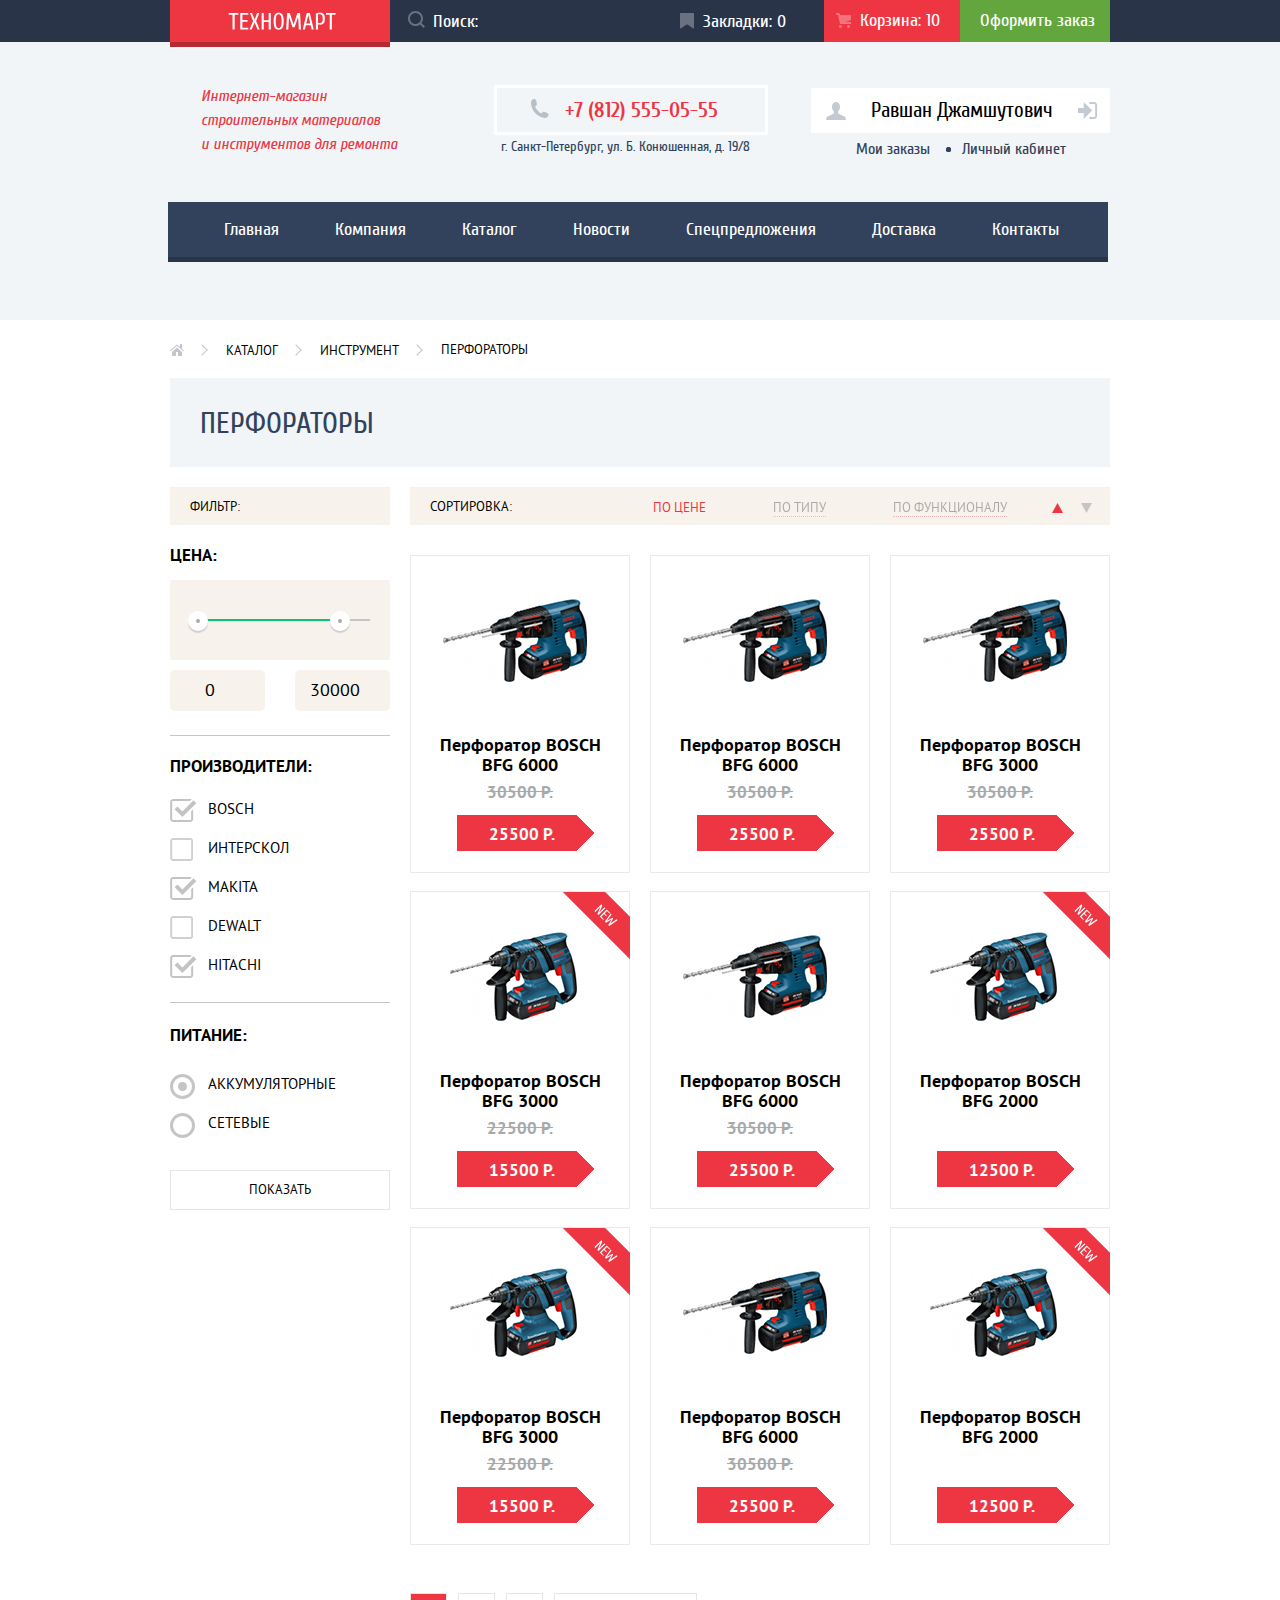
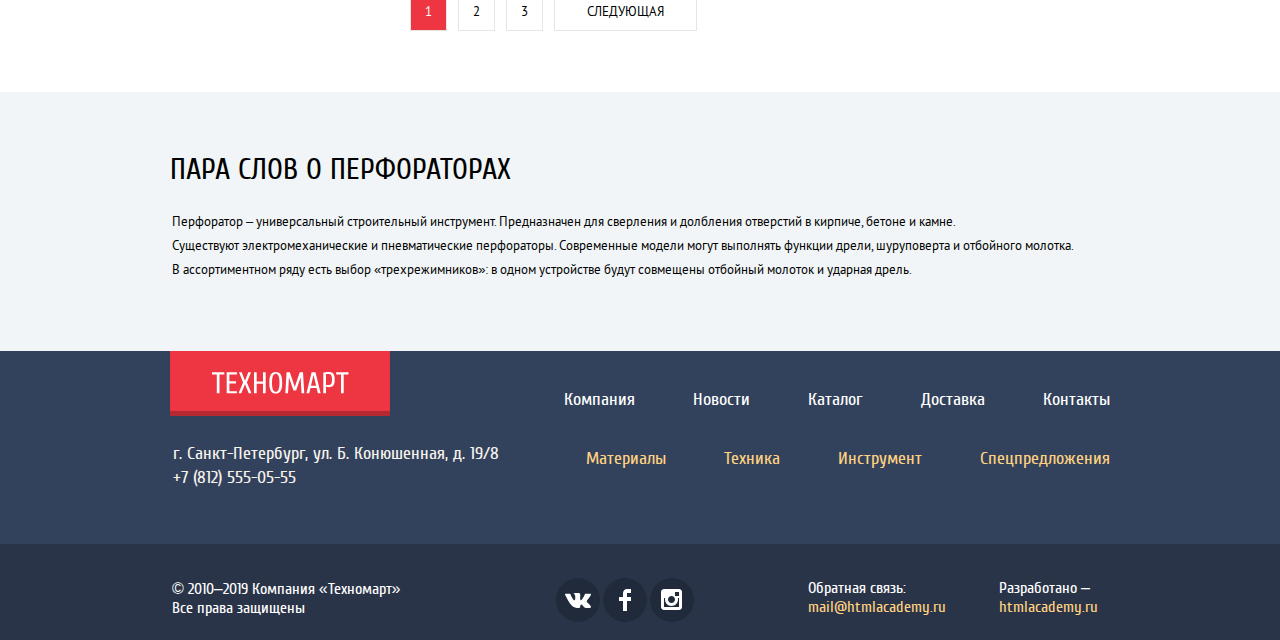
<file: catalog.html>
<!DOCTYPE html>
<html class="page" lang="en">

<head>
  <meta charset="UTF-8">
  <meta name="viewport" content="width=device-width, initial-scale=1.0">
  <link rel="icon" href="favicon.ico">
  <link rel="icon" href="img/icon/icon.svg" type="image/svg+xml">
  <link rel="apple-touch-icon" href="img/icon/apple.png">
  <link rel="manifest" href="manifest.webmanifest">
  <link rel="stylesheet" href="css/normalize.css">
  <link rel="stylesheet" href="css/style.min.css">
  <title>Каталог товаров</title>
</head>

<body class="page-body inner-page">

  <header class="main-header">
    <div class="main-header-bar">
      <div class="header-top">
        <div class="container">
          <a class="main-header-logo" href="index.html">
            <svg width="108" height="18" viewBox="0 0 108 18" fill="none" xmlns="http://www.w3.org/2000/svg">
              <path fill-rule="evenodd" clip-rule="evenodd"
                d="M103.847 2.65853V17.4498H101.734V2.65853H97.9779V1.01506H107.604V2.65853H103.847ZM95.7123 11.3572C95.3444 11.819 94.8827 12.1477 94.327 12.3433C93.7714 12.539 93.1101 12.6368 92.3431 12.6368C91.9831 12.6368 91.5762 12.6133 91.1223 12.5664C90.6683 12.5194 90.2927 12.4646 89.9953 12.402V17.4498H87.8823V1.24984C88.477 1.07766 89.0757 0.95636 89.6783 0.885926C90.281 0.815491 90.9344 0.780273 91.6388 0.780273C92.5779 0.780273 93.3762 0.8781 94.0336 1.07375C94.6909 1.2694 95.2231 1.59419 95.6301 2.0481C96.037 2.50201 96.3344 3.10462 96.5223 3.85593C96.7101 4.60723 96.804 5.53853 96.804 6.64984C96.804 7.79245 96.714 8.74723 96.534 9.51419C96.354 10.2811 96.0801 10.8955 95.7123 11.3572ZM94.5149 4.5368C94.3975 3.97332 94.2136 3.52723 93.9631 3.19853C93.7127 2.86984 93.3957 2.63897 93.0123 2.50593C92.6288 2.37288 92.1709 2.30636 91.6388 2.30636H89.9953V10.9933H91.6388C92.1709 10.9933 92.6288 10.9268 93.0123 10.7938C93.3957 10.6607 93.7127 10.4298 93.9631 10.1011C94.2136 9.77245 94.3975 9.32636 94.5149 8.76288C94.6322 8.1994 94.6909 7.49506 94.6909 6.64984C94.6909 5.80462 94.6322 5.10027 94.5149 4.5368ZM82.5996 13.2238H77.904L76.8475 17.4498H74.7344L78.7257 1.01506H81.7779L85.7692 17.4498H83.6562L82.5996 13.2238ZM80.2988 3.36288H80.2049L78.2562 11.5803H82.2475L80.2988 3.36288ZM70.1562 5.24114H70.0388L66.6344 15.3368H64.5214L61.117 5.24114H60.9996L60.2953 17.4498H58.1823L59.1214 1.01506H61.704L65.5309 12.2846H65.6249L69.4518 1.01506H72.0344L72.9736 17.4498H70.8605L70.1562 5.24114ZM54.3788 15.9238C53.9405 16.5655 53.4123 17.0194 52.794 17.2855C52.1757 17.5516 51.4675 17.6846 50.6692 17.6846C49.8709 17.6846 49.1627 17.5516 48.5444 17.2855C47.9262 17.0194 47.3979 16.5655 46.9596 15.9238C46.5214 15.282 46.1888 14.4172 45.9618 13.3294C45.7349 12.2416 45.6214 10.8759 45.6214 9.23245C45.6214 7.58897 45.7349 6.22332 45.9618 5.13549C46.1888 4.04766 46.5214 3.18288 46.9596 2.54114C47.3979 1.8994 47.9262 1.44549 48.5444 1.1794C49.1627 0.913317 49.8709 0.780273 50.6692 0.780273C51.4675 0.780273 52.1757 0.913317 52.794 1.1794C53.4123 1.44549 53.9405 1.8994 54.3788 2.54114C54.817 3.18288 55.1496 4.04766 55.3766 5.13549C55.6036 6.22332 55.717 7.58897 55.717 9.23245C55.717 10.8759 55.6036 12.2416 55.3766 13.3294C55.1496 14.4172 54.817 15.282 54.3788 15.9238ZM53.3575 5.75766C53.1931 4.84984 52.9779 4.12984 52.7118 3.59766C52.4457 3.06549 52.1327 2.69766 51.7727 2.49419C51.4127 2.29071 51.0449 2.18897 50.6692 2.18897C50.2936 2.18897 49.9257 2.29071 49.5657 2.49419C49.2057 2.69766 48.8927 3.06549 48.6266 3.59766C48.3605 4.12984 48.1453 4.84984 47.9809 5.75766C47.8166 6.66549 47.7344 7.82375 47.7344 9.23245C47.7344 10.6411 47.8166 11.7994 47.9809 12.7072C48.1453 13.6151 48.3605 14.3351 48.6266 14.8672C48.8927 15.3994 49.2057 15.7672 49.5657 15.9707C49.9257 16.1742 50.2936 16.2759 50.6692 16.2759C51.0449 16.2759 51.4127 16.1742 51.7727 15.9707C52.1327 15.7672 52.4457 15.3994 52.7118 14.8672C52.9779 14.3351 53.1931 13.6151 53.3575 12.7072C53.5218 11.7994 53.604 10.6411 53.604 9.23245C53.604 7.82375 53.5218 6.66549 53.3575 5.75766ZM40.6909 9.9368H35.7605V17.4498H33.6475V1.01506H35.7605V8.29332H40.6909V1.01506H42.804V17.4498H40.6909V9.9368ZM29.5396 17.4498L26.6048 10.4064L23.67 17.4498H21.5569L25.0787 8.99766L21.9091 1.01506H24.0222L26.6048 7.58897L29.1874 1.01506H31.3004L28.1309 8.99766L31.6526 17.4498H29.5396ZM12.283 1.01506H20.2656V2.65853H14.3961V8.05853H19.5613V9.70201H14.3961V15.8064H20.2656V17.4498H12.283V1.01506ZM6.64825 17.4498H4.53521V2.65853H0.778687V1.01506H10.4048V2.65853H6.64825V17.4498Z"
                fill="white" />
            </svg>
          </a>
          <form class="header-search" action="https://echo.htmlacademy.ru" method="POST">
            <label for="header-input-search"></label>
            <input class="search-input" type="search" placeholder="Поиск:" id="header-input-search">
            <svg width="17" height="17" viewBox="0 0 17 17" fill="none" xmlns="http://www.w3.org/2000/svg">
              <path fill-rule="evenodd" clip-rule="evenodd"
                d="M13.458 12.044L17 15.586L15.586 17L12.044 13.458C10.782 14.421 9.21 15 7.5 15C3.35786 15 0 11.6421 0 7.5C0 3.35786 3.35786 0 7.5 0C11.6421 0 15 3.35786 15 7.5C15.0001 9.14309 14.4581 10.7403 13.458 12.044ZM7.5 2C4.467 2 2 4.467 2 7.5C2.00331 10.5362 4.4638 12.9967 7.5 13C10.532 13 13 10.532 13 7.5C13 4.467 10.532 2 7.5 2Z"
                fill="white" />
            </svg>
          </form>
          <ul class="user-navigation">
            <li>
              <a class="marker-link " href="blank.html">Закладки: 0</a>
            </li>
            <li>
              <a class="basket-link user-nav-focus" href="blank.html">Корзина: 10</a>
            </li>
            <li>
              <a class="checkout-btn" href="blank.html">Оформить заказ</a></li>
          </ul>
        </div>
      </div>
    </div>

    <div class="middle-header-bar">
      <div class="header-middle">
        <div class="container">
          <p>Интернет-магазин <br> строительных материалов <br> и инструментов для ремонта</p>
          <div class="header-contact">
            <a class="contact-phone" href="tel:+78125550555">+7 (812) 555-05-55</a>
            <address class="header-address">г. Санкт-Петербург, ул. Б. Конюшенная, д. 19/8</address>
          </div>
          <div class="user-box">
            <ul class="user-login">
              <li class="user-login-in">
                <a href="blank.html">Равшан Джамшутович</a>
              </li>
              <li class="user-exit">
                <button type="button" aria-label="Выход"></button>
              </li>
            </ul>
            <ul class="user-login-items">
              <li>
                <a href="blank.html">Мои заказы</a>
              </li>
              <li>
                <a href="#">Личный кабинет</a>
              </li>
            </ul>
          </div>
        </div>

        <nav class="main-navigation">
          <div class="container">
            <ul class="site-navigation">
              <li><a href="index.html">Главная</a></li>
              <li><a href="blank.html">Компания</a></li>
              <li><a href="catalog.html">Каталог</a></li>
              <li><a href="blank.html">Новости</a></li>
              <li><a href="blank.html">Спецпредложения</a></li>
              <li><a href="blank.html">Доставка</a></li>
              <li><a href="blank.html">Контакты</a></li>
            </ul>
          </div>
        </nav>
      </div>
    </div>
  </header>

  <main>
    <h1 class="visually-hidden"> Результат поиска </h1>
    <div class="container">
      <section class="page-catalog">
        <ul class="breadcrumbs">
          <li>
            <a class="breadcrumbs-home-icon" href="index.html" aria-label="Переход на главную страницу"></a>
          </li>
          <li>
            <a href="catalog.html">Каталог</a>
          </li>
          <li>
            <a href="catalog.html">Инструмент</a>
          </li>
          <li class="breadcrumbs-current">Перфораторы</li>
        </ul>

        <h2 class="page-title">Перфораторы</h2>

        <aside class="filters">
          <div class="page-subtitle page-subtitle-bg">
            <h3 class="visually-hidden">Фильтр товаров</h3>
            <p>Фильтр:</p>
          </div>
          <form class="filter" action="https://echo.htmlacademy.ru/" method="GET" target="blank">
            <fieldset>
              <legend>Цена:</legend>
              <div class="range-filter">
                <div class="range-controls">
                  <div class="scale">
                    <div class="bar"></div>
                  </div>
                  <div class="toggle toggle-min" tabindex="0"></div>
                  <div class="toggle toggle-max" tabindex="0"></div>
                </div>
                <div class="price-controls">
                  <label class="min-price">
                    <input type="number" name="min-price" value="0">
                  </label>
                  <label class="max-price">
                    <input type="number" name="max-price" value="30000">
                  </label>
                </div>
              </div>
            </fieldset>
            <hr class="filter-line">
            <fieldset class="manufacturers">
              <legend>Производители:</legend>
              <ul>
                <li class="filter-option filter-checkbox">
                  <input class="visually-hidden filter-input-checkbox filter-input" type="checkbox" name="bosch"
                    id="filter-bosch" checked>
                  <label for="filter-bosch">BOSCH</label>
                </li>
                <li class="filter-option filter-checkbox">
                  <input class="visually-hidden filter-input-checkbox filter-input" type="checkbox" name="interscol"
                    id="filter-interscol">
                  <label for="filter-interscol">Интерскол</label>
                </li>
                <li class="filter-option filter-checkbox ">
                  <input class="visually-hidden filter-input-checkbox filter-input" type="checkbox" name="makita"
                    id="filter-makita" checked>
                  <label for="filter-makita">Makita</label>
                </li>
                <li class="filter-option filter-checkbox ">
                  <input class="visually-hidden filter-input-checkbox filter-input" type="checkbox" name="dewalt"
                    id="filter-dewalt">
                  <label for="filter-dewalt">Dewalt</label>
                </li>
                <li class="filter-option filter-checkbox ">
                  <input class="visually-hidden filter-input-checkbox filter-input" type="checkbox" name="hitachi"
                    id="filter-hitachi" checked>
                  <label for="filter-hitachi">Hitachi </label>
                </li>
              </ul>
            </fieldset>
            <hr class="filter-line">
            <fieldset class="supply" >
              <legend>Питание:</legend>
              <ul class="supply-list">
                <li class="filter-option filter-radio">
                  <input class=" visually-hidden filter-input-radio filter-input" type="radio" name="power-supply"
                    value="battery" id="filter-battery" checked>
                  <label for="filter-battery">Аккумуляторные</label>
                </li>
                <li class="filter-option filter-radio">
                  <input class=" visually-hidden filter-input-radio filter-input" type="radio" name="power-supply"
                    value="network" id="filter-network">
                  <label for="filter-network">Сетевые</label>
                </li>
              </ul>
            </fieldset>
            <button class="filter-btn" type="submit">Показать</button>
          </form>
        </aside>
        <div class="catalog">
          <header class="page-subtitle page-subtitle-bg">
            <p>Cортировка:</p>
            <ul class="sorting">
              <li>
                <a class="by-prise sorting-active" href="blank.html"> По цене</a>
              </li>
              <li>
                <a class="by-type" href="blank.html"> По типу</a>
              </li>
              <li>
                <a class="by-func" href="blank.html"> По функционалу</a>
              </li>
            </ul>
            <ul class="sorting-toggle">
              <li>
                <a class="more-to-less sorting-tog-active" href="#">
                  <span class="visually-hidden">Сортировать вверх</span>
                  <svg width="11" height="10" viewBox="0 0 11 10" fill="none" xmlns="http://www.w3.org/2000/svg">
                    <path d="M5.5 0L11 10L0 10" fill="#C5C5C5" />
                  </svg>
                </a>
              </li>
              <li>
                <a class="less-to-more" href="#">
                  <span class="visually-hidden">Сортировать вниз</span>
                  <svg width="11" height="10" viewBox="0 0 11 10" fill="none" xmlns="http://www.w3.org/2000/svg">
                    <path d="M5.5 10L0 0H11" fill="#C5C5C5" />
                  </svg>
                </a>
              </li>
            </ul>
          </header>

          <ul class="catalog-list">
            <li class="products-card">
              <div class="products-card-img">
                <img src="img/perforator-6000.png" width="220" height="170" alt="Изображение синего перфоратора">
              </div>
              <div class="back-side">
                <a class="card-buy-btn" href="#">Купить</a>
                <a class="card-mark-btn" href="#">В Закладки</a>
              </div>
              <h3>Перфоратор BOSCH BFG 6000</h3>
              <del class="old-price">30500&nbsp;Р.</del>
              <a class="price">25500 Р.</a>
            </li>

            <li class="products-card">
              <div class="products-card-img">
                <img src="img/perforator-6000.png" width="220" height="170" alt="Изображение синего перфоратора">
              </div>
              <div class="back-side">
                <a class="card-buy-btn" href="#">Купить</a>
                <a class="card-mark-btn" href="#">В Закладки</a>
              </div>
              <h3>Перфоратор BOSCH BFG 6000</h3>
              <del class="old-price">30500&nbsp;Р.</del>
              <a class="price">25500 Р.</a>
            </li>

            <li class="products-card">
              <div class="products-card-img">
                <img src="img/perforator-6000.png" width="220" height="170" alt="Изображение синего перфоратора">
              </div>
              <div class="back-side">
                <a class="card-buy-btn" href="#">Купить</a>
                <a class="card-mark-btn" href="#">В Закладки</a>
              </div>
              <h3>Перфоратор BOSCH BFG 3000</h3>
              <del class="old-price">30500&nbsp;Р.</del>
              <a class="price">25500 Р.</a>
            </li>

            <li class="products-card marker-new-current">
              <div class="products-card-img">
                <img src="img/perforator-3000.png" width="220" height="170" alt="Изображение синего перфоратора">
              </div>
              <div class="back-side">
                <a class="card-buy-btn" href="#">Купить</a>
                <a class="card-mark-btn" href="#">В Закладки</a>
              </div>
              <h3>Перфоратор BOSCH BFG 3000</h3>
              <del class="old-price">22500&nbsp;Р.</del>
              <a class="price">15500 Р.</a>
            </li>

            <li class="products-card ">
              <div class="products-card-img">
                <img src="img/perforator-6000.png" width="220" height="170" alt="Изображение синего перфоратора">
              </div>
              <div class="back-side">
                <a class="card-buy-btn" href="#">Купить</a>
                <a class="card-mark-btn" href="#">В Закладки</a>
              </div>
              <h3>Перфоратор BOSCH BFG 6000</h3>
              <del class="old-price">30500&nbsp;Р.</del>
              <a class="price">25500 Р.</a>
            </li>

            <li class="products-card marker-new-current">
              <div class="products-card-img">
                <img src="img/perforator-3000.png" width="220" height="170" alt="Изображение синего перфоратора">
              </div>
              <div class="back-side">
                <a class="card-buy-btn" href="#">Купить</a>
                <a class="card-mark-btn" href="#">В Закладки</a>
              </div>
              <h3>Перфоратор BOSCH BFG 2000</h3>
              <a class="price">12500 Р.</a>
            </li>

            <li class="products-card marker-new-current">
              <div class="products-card-img">
                <img src="img/perforator-3000.png" width="220" height="170" alt="Изображение синего перфоратора">
              </div>
              <div class="back-side">
                <a class="card-buy-btn" href="#">Купить</a>
                <a class="card-mark-btn" href="#">В Закладки</a>
              </div>
              <h3>Перфоратор BOSCH BFG 3000</h3>
              <del class="old-price">22500&nbsp;Р.</del>
              <a class="price">15500 Р.</a>
            </li>

            <li class="products-card">
              <div class="products-card-img">
                <img src="img/perforator-6000.png" width="220" height="170" alt="Изображение синего перфоратора">
              </div>
              <div class="back-side">
                <a class="card-buy-btn" href="#">Купить</a>
                <a class="card-mark-btn" href="#">В Закладки</a>
              </div>
              <h3>Перфоратор BOSCH BFG 6000</h3>
              <del class="old-price">30500&nbsp;Р.</del>
              <a class="price">25500 Р.</a>
            </li>

            <li class="products-card marker-new-current">
              <div class="products-card-img">
                <img src="img/perforator-3000.png" width="220" height="170" alt="Изображение синего перфоратора">
              </div>
              <div class="back-side">
                <a class="card-buy-btn" href="#" aria-label="">Купить</a>
                <a class="card-mark-btn" href="#">В Закладки</a>
              </div>
              <h3>Перфоратор BOSCH BFG 2000</h3>
              <a class="price">12500 Р.</a>
            </li>
          </ul>

          <ul class="pagination-list">
            <li class="pagination-item pagination-item-current"> <a>1</a></li>
            <li class="pagination-item"> <a href="blank.html">2</a> </li>
            <li class="pagination-item"> <a href="blank.html">3</a> </li>
            <li class="pagination-item"> <a href="blank.html">Следующая</a> </li>
          </ul>
        </div>
      </section>
    </div>

    <section class="about-product">
      <div class="container">
        <h2 class="headline">Пара слов о перфораторах</h2>
        <p class="lead">Перфоратор&nbsp;&ndash; универсальный строительный инструмент. Предназначен для сверления и&nbsp;долбления
          отверстий в&nbsp;кирпиче, бетоне и&nbsp;камне. <br> Существуют электромеханические и&nbsp;пневматические перфораторы.
          Современные модели могут выполнять функции дрели, шуруповерта и&nbsp;отбойного молотка. <br> В&nbsp;ассортиментном ряду
          есть выбор &laquo;трехрежимников&raquo;: в&nbsp;одном устройстве будут совмещены отбойный молоток и&nbsp;ударная дрель.</p>
      </div>
    </section>
  </main>

  <footer class="main-footer">
    <div class="footer-top">
      <div class="container">
        <a class="main-footer-logo" href="index.html">
          <svg width="138" height="23" viewBox="0 0 108 18" fill="none" xmlns="http://www.w3.org/2000/svg">
            <path fill-rule="evenodd" clip-rule="evenodd"
              d="M103.847 2.65853V17.4498H101.734V2.65853H97.9779V1.01506H107.604V2.65853H103.847ZM95.7123 11.3572C95.3444 11.819 94.8827 12.1477 94.327 12.3433C93.7714 12.539 93.1101 12.6368 92.3431 12.6368C91.9831 12.6368 91.5762 12.6133 91.1223 12.5664C90.6683 12.5194 90.2927 12.4646 89.9953 12.402V17.4498H87.8823V1.24984C88.477 1.07766 89.0757 0.95636 89.6783 0.885926C90.281 0.815491 90.9344 0.780273 91.6388 0.780273C92.5779 0.780273 93.3762 0.8781 94.0336 1.07375C94.6909 1.2694 95.2231 1.59419 95.6301 2.0481C96.037 2.50201 96.3344 3.10462 96.5223 3.85593C96.7101 4.60723 96.804 5.53853 96.804 6.64984C96.804 7.79245 96.714 8.74723 96.534 9.51419C96.354 10.2811 96.0801 10.8955 95.7123 11.3572ZM94.5149 4.5368C94.3975 3.97332 94.2136 3.52723 93.9631 3.19853C93.7127 2.86984 93.3957 2.63897 93.0123 2.50593C92.6288 2.37288 92.1709 2.30636 91.6388 2.30636H89.9953V10.9933H91.6388C92.1709 10.9933 92.6288 10.9268 93.0123 10.7938C93.3957 10.6607 93.7127 10.4298 93.9631 10.1011C94.2136 9.77245 94.3975 9.32636 94.5149 8.76288C94.6322 8.1994 94.6909 7.49506 94.6909 6.64984C94.6909 5.80462 94.6322 5.10027 94.5149 4.5368ZM82.5996 13.2238H77.904L76.8475 17.4498H74.7344L78.7257 1.01506H81.7779L85.7692 17.4498H83.6562L82.5996 13.2238ZM80.2988 3.36288H80.2049L78.2562 11.5803H82.2475L80.2988 3.36288ZM70.1562 5.24114H70.0388L66.6344 15.3368H64.5214L61.117 5.24114H60.9996L60.2953 17.4498H58.1823L59.1214 1.01506H61.704L65.5309 12.2846H65.6249L69.4518 1.01506H72.0344L72.9736 17.4498H70.8605L70.1562 5.24114ZM54.3788 15.9238C53.9405 16.5655 53.4123 17.0194 52.794 17.2855C52.1757 17.5516 51.4675 17.6846 50.6692 17.6846C49.8709 17.6846 49.1627 17.5516 48.5444 17.2855C47.9262 17.0194 47.3979 16.5655 46.9596 15.9238C46.5214 15.282 46.1888 14.4172 45.9618 13.3294C45.7349 12.2416 45.6214 10.8759 45.6214 9.23245C45.6214 7.58897 45.7349 6.22332 45.9618 5.13549C46.1888 4.04766 46.5214 3.18288 46.9596 2.54114C47.3979 1.8994 47.9262 1.44549 48.5444 1.1794C49.1627 0.913317 49.8709 0.780273 50.6692 0.780273C51.4675 0.780273 52.1757 0.913317 52.794 1.1794C53.4123 1.44549 53.9405 1.8994 54.3788 2.54114C54.817 3.18288 55.1496 4.04766 55.3766 5.13549C55.6036 6.22332 55.717 7.58897 55.717 9.23245C55.717 10.8759 55.6036 12.2416 55.3766 13.3294C55.1496 14.4172 54.817 15.282 54.3788 15.9238ZM53.3575 5.75766C53.1931 4.84984 52.9779 4.12984 52.7118 3.59766C52.4457 3.06549 52.1327 2.69766 51.7727 2.49419C51.4127 2.29071 51.0449 2.18897 50.6692 2.18897C50.2936 2.18897 49.9257 2.29071 49.5657 2.49419C49.2057 2.69766 48.8927 3.06549 48.6266 3.59766C48.3605 4.12984 48.1453 4.84984 47.9809 5.75766C47.8166 6.66549 47.7344 7.82375 47.7344 9.23245C47.7344 10.6411 47.8166 11.7994 47.9809 12.7072C48.1453 13.6151 48.3605 14.3351 48.6266 14.8672C48.8927 15.3994 49.2057 15.7672 49.5657 15.9707C49.9257 16.1742 50.2936 16.2759 50.6692 16.2759C51.0449 16.2759 51.4127 16.1742 51.7727 15.9707C52.1327 15.7672 52.4457 15.3994 52.7118 14.8672C52.9779 14.3351 53.1931 13.6151 53.3575 12.7072C53.5218 11.7994 53.604 10.6411 53.604 9.23245C53.604 7.82375 53.5218 6.66549 53.3575 5.75766ZM40.6909 9.9368H35.7605V17.4498H33.6475V1.01506H35.7605V8.29332H40.6909V1.01506H42.804V17.4498H40.6909V9.9368ZM29.5396 17.4498L26.6048 10.4064L23.67 17.4498H21.5569L25.0787 8.99766L21.9091 1.01506H24.0222L26.6048 7.58897L29.1874 1.01506H31.3004L28.1309 8.99766L31.6526 17.4498H29.5396ZM12.283 1.01506H20.2656V2.65853H14.3961V8.05853H19.5613V9.70201H14.3961V15.8064H20.2656V17.4498H12.283V1.01506ZM6.64825 17.4498H4.53521V2.65853H0.778687V1.01506H10.4048V2.65853H6.64825V17.4498Z"
              fill="white" />
          </svg>
        </a>
        <div class="footer-contacts">
          <h3 class="visually-hidden">Адрес и телефон</h3>
          <address class="footer-address">г. Санкт-Петербург, ул. Б. Конюшенная, д. 19/8 </address>
          <a class="footer-address" href="tel:+78125550555"> +7 (812) 555-05-55</a>
        </div>
        <ul class="footer-link-navigation">
          <li><a href="blank.html"> Компания</a></li>
          <li><a href="blank.html">Новости</a></li>
          <li><a href="catalog.html">Каталог</a></li>
          <li><a href="blank.html">Доставка</a></li>
          <li><a href="blank.html">Контакты</a></li>
        </ul>
        <ul class="footer-link-popular-parts">
          <li><a href="blank.html"> Материалы</a></li>
          <li><a href="blank.html">Техника</a></li>
          <li><a href="blank.html">Инструмент</a></li>
          <li><a href="blank.html">Спецпредложения</a></li>
        </ul>
      </div>
    </div>

    <div class="footer-bottom">
      <div class="container">
        <p class="footer-copyright copyright">&copy; 2010–2019 Компания «Техномарт» <br> Все права защищены</p>
        <div class="footer-social">
          <ul>
            <li>
              <a class="social-button" href="#">
                <span class="visually-hidden">Вконтакте</span>
                <svg aria-hidden="true" focusable="false" width="27" height="16" viewBox="0 0 27 16" fill="none"
                  xmlns="http://www.w3.org/2000/svg">
                  <path
                    d="M16.138 12.51C17.094 12.201 18.318 14.55 19.621 15.449C20.599 16.13 21.348 15.983 21.348 15.983L24.821 15.933C24.821 15.933 26.636 15.821 25.778 14.379C25.707 14.259 25.275 13.31 23.193 11.357C21.016 9.31398 21.311 9.64498 23.932 6.11298C25.529 3.95998 26.168 2.64498 25.968 2.08498C25.776 1.54598 24.603 1.68598 24.603 1.68598L20.69 1.71298C20.309 1.71398 19.986 1.83198 19.839 2.22798C19.836 2.23198 19.218 3.89398 18.394 5.30698C16.653 8.29598 15.958 8.45498 15.67 8.26798C15.009 7.83498 15.176 6.53098 15.176 5.60398C15.176 2.70698 15.608 1.49898 14.33 1.18698C13.903 1.08298 13.591 1.01498 12.502 1.00498C11.11 0.983976 9.928 1.00498 9.258 1.33398C8.813 1.55698 8.472 2.04598 8.679 2.07398C8.939 2.10898 9.522 2.23398 9.834 2.65998C10.235 3.21198 10.223 4.44898 10.223 4.44898C10.223 4.44898 10.452 7.85998 9.683 8.28298C9.155 8.57298 8.433 7.98098 6.88 5.26698C6.087 3.87898 5.488 2.34498 5.488 2.34498C5.488 2.34498 5.372 2.05998 5.162 1.90398C4.912 1.71898 4.562 1.65998 4.562 1.65998L0.848 1.68398C0.848 1.68398 0.29 1.69998 0.0850002 1.94598C-0.0969998 2.16398 0.0700002 2.61398 0.0700002 2.61398C0.0700002 2.61398 2.979 9.49498 6.273 12.961C9.293 16.143 12.725 15.932 12.725 15.932H14.28C14.28 15.932 14.749 15.878 14.989 15.62C15.213 15.38 15.203 14.929 15.203 14.929C15.203 14.929 15.172 12.82 16.138 12.51Z"
                    fill="white" />
                </svg>
              </a>
            </li>
            <li>
              <a class="social-button" href="#">
                <span class="visually-hidden"> Фейсбук</span>
                <svg aria-hidden="true" focusable="false" width="12" height="22" viewBox="0 0 12 22" fill="none"
                  xmlns="http://www.w3.org/2000/svg">
                  <path d="M12 4V0H8C5.79086 0 4 1.79086 4 4V8H0V12H4V22H8V12H12V8H8V4H12Z" fill="white" />
                </svg>
              </a>
            </li>
            <li>
              <a class="social-button" href="#">
                <span class="visually-hidden"> Инстаграм</span>
                <svg aria-hidden="true" focusable="false" width="21" height="21" viewBox="0 0 21 21" fill="none"
                  xmlns="http://www.w3.org/2000/svg">
                  <path fill-rule="evenodd" clip-rule="evenodd"
                    d="M3 0H18C19.65 0 21 1.35 21 3V18C21 19.65 19.65 21 18 21H3C1.35 21 0 19.65 0 18V3C0 1.35 1.35 0 3 0ZM14 10.5C14 8.57 12.43 7 10.5 7C8.57 7 7 8.57 7 10.5C7 12.43 8.57 14 10.5 14C12.43 14 14 12.43 14 10.5ZM3 18V9H4.181C4.0626 9.49127 4.00186 9.99467 4 10.5C4 14.0899 6.91015 17 10.5 17C14.0899 17 17 14.0899 17 10.5C16.9986 9.99464 16.9379 9.49118 16.819 9H18V18H3ZM14 7H18V3H14V7Z"
                    fill="white" />
                </svg>
              </a>
            </li>
          </ul>
        </div>
        <div class="footer-mail copyright">
          <p class="footer-mail-copyright">Обратная связь:<br>
            <a href="malito:mail@htmlacademy.ru">mail@htmlacademy.ru</a>
          </p>
        </div>
        <div class="footer-development copyright">
          <p class="footer-dev-copyright"> Разработано &ndash; <br>
            <a href="https://htmlacademy.ru/intensive/htmlcss">htmlacademy.ru</a>
          </p>
        </div>
      </div>
    </div>
  </footer>

  <section class="modal modal-cart">
    <h3>Товар добавлен в корзину</h3>
    <ul>
      <li>
        <a class="button" href="#">Оформить заказ</a>
      </li>
      <li>
        <a class="button button-continue" href="#">Продолжить покупки</a>
      </li>
    </ul>
    <button class="modal-close" type="button" aria-label="Закрыть"></button>
  </section>

</body>
</html>
</file>
<file: css/style.min.css>
@font-face{font-family:Cuprum;font-weight:400;font-style:normal;src:url(../fonts/cuprum.woff2) format("woff2"),url(../fonts/cuprum.woff) format("woff")}@font-face{font-family:Cuprum;font-weight:700;font-style:normal;src:url(../fonts/cuprumbold.woff2) format("woff2"),url(../fonts/cuprumbold.woff) format("woff")}@font-face{font-family:Cuprum;font-weight:700;font-style:italic;src:url(../fonts/cuprumbolditalic.woff2) format("woff2"),url(../fonts/cuprumbolditalic.woff) format("woff")}@font-face{font-family:Cuprum;font-weight:400;font-style:italic;src:url(../fonts/cuprumitalic.woff2) format("woff2"),url(../fonts/cuprumitalic.woff) format("woff")}@font-face{font-family:"PT Sans";font-weight:400;font-style:normal;src:url(../fonts/ptsans.woff2) format("woff2"),url(../fonts/ptsans.woff) format("woff")}@font-face{font-family:"PT Sans";font-weight:700;font-style:normal;src:url(../fonts/ptsansbold.woff2) format("woff2"),url(../fonts/ptsansbold.woff) format("woff")}:root{--basic-black:#000000;--basic-nav-hover:#1D2739;--basic-social-icon:#212A3A;--basic-header-footer:#293449;--basic-nav-footer:#32425C;--basic-unchecked-btn:#405069;--basic-user-nav-focus:#161D29;--basic-bottom:#EE3643;--basic-bottom-focus:#BA2732;--basic-bottom-hover:#CA2C37;--special-logo-shadow:#B52933;--basic-bottom-gr:#63A63E;--basic-bottom-gr-hover:#5FBB2D;--basic-bottom-gr-shadow:#367315;--basic-bottom-gr-focus:#518534;--basic-background:#F1F5F7;--basic-section-background:#F9F5F0;--basic-filtr-bg:#F7F3EC;--basic-text:#FFFFFF;--basic-grey:#C5C5C5;--basic-light-grey:#EAEAEA;--basic-dark-grey:#A9A9A9;--basic-btn-grey:#E5E5E5;--basic-page-bg:#F2F6F8;--basic-modal-bg:#F4F4F4;--basic-breadcrumbs-icon:#C1C6CE;--filter-grey:#B5B5B5;--filter-bar:#00CA74;--filter-shadow:#CFCFCF;--card-popular-parts-bg-1:#FFBF47;--card-popular-parts-bg-2:#3BBCE3;--card-popular-parts-bg-3:#DC91D8;--card-popular-parts-bg-4:#8ED78F;--card-popular-parts-bg-5:#FFC047;--special:#FFD180;--primary-text:"Cuprum","PT Sans",Arial,Helvetica,sans-serif;--secondary-text:"PT Sans",Arial,Helvetica,sans-serif}body{min-width:960px;margin:0;padding:0;font-family:var(--primary-text);font-size:18px;line-height:24px;font-weight:400;color:var(--basic-black);background-color:var(--basic-text);background-position:top center;background-repeat:no-repeat;min-height:100%;display:-ms-grid;display:grid;-ms-grid-rows:-webkit-min-content 1fr -webkit-min-content;-ms-grid-rows:min-content 1fr min-content;grid-template-rows:-webkit-min-content 1fr -webkit-min-content;grid-template-rows:min-content 1fr min-content;-ms-flex-line-pack:start;align-content:start}a{text-decoration:none}img{max-width:100%;height:auto;-o-object-fit:contain;object-fit:contain}*,::after,::before{-webkit-box-sizing:border-box;box-sizing:border-box}.visually-hidden{position:absolute;width:1px;height:1px;margin:-1px;border:0;padding:0;white-space:nowrap;-webkit-clip-path:inset(100%);clip-path:inset(100%);clip:rect(0 0 0 0);overflow:hidden}.page{height:100%}.container{width:960px;margin:0 auto;padding:0 10px}.page-catalog{display:-ms-grid;display:grid;-ms-grid-columns:220px 20px 1fr;grid-template-columns:220px 1fr;-ms-flex-line-pack:start;align-content:start;gap:20px;margin-bottom:61px}.page-catalog .breadcrumbs{grid-column:1/-1}.page-catalog .page-title{grid-column:1/-1}.inner-page .main-header{margin-bottom:21px}.inner-page .catalog-list{display:-ms-grid;display:grid;-ms-grid-columns:1fr 20px 1fr 20px 1fr;grid-template-columns:repeat(3,1fr);gap:18px 20px;margin-top:30px;padding:0}.main-header{margin-bottom:60px}.main-header-bar{background-color:var(--basic-header-footer);width:100%;height:42px}.header-top .container{display:-webkit-box;display:-ms-flexbox;display:flex;-ms-flex-wrap:wrap;flex-wrap:wrap;-webkit-box-pack:justify;-ms-flex-pack:justify;justify-content:space-between}.main-header-logo{display:block;text-align:center;padding-top:12px;padding-left:3px;background-color:var(--basic-bottom);width:220px;height:42px;-webkit-box-shadow:0 5px 0 var(--special-logo-shadow);box-shadow:0 5px 0 var(--special-logo-shadow);cursor:pointer}.inner-page .main-footer-logo:active,.inner-page .main-header-logo:active{background-color:var(--basic-bottom-focus)}.header-search{position:relative;width:270px}.header-search button,.search-input{border:none;outline:0;background:0 0}.header-search input{width:100%;height:42px;padding-left:43px;padding-top:2px}.search-input::-webkit-input-placeholder{color:var(--basic-text)}.search-input::-moz-placeholder{color:var(--basic-text)}.search-input:-ms-input-placeholder{color:var(--basic-text)}.search-input::-ms-input-placeholder{color:var(--basic-text)}.search-input::placeholder{color:var(--basic-text)}.header-search svg{position:absolute;width:17px;height:17px;top:11px;left:18px;opacity:.3;cursor:pointer}.search-input:hover+svg{opacity:1}.search-input:focus{background-color:var(--basic-text);color:var(--basic-black)}.search-input:focus+svg path{fill:var(--basic-bottom);opacity:1}.user-navigation{display:-webkit-box;display:-ms-flexbox;display:flex;-ms-flex-wrap:wrap;flex-wrap:wrap;list-style:none;margin:0;padding:0;-webkit-box-pack:justify;-ms-flex-pack:justify;justify-content:space-between;min-width:450px;min-height:42px;position:relative}.marker-link{color:var(--basic-text);display:block;width:150px;padding:10px 24px;text-align:end;position:relative}.marker-link::before{content:"";position:absolute;right:116px;bottom:15px;width:14px;height:16px;background:url(../img/icon/icon-bookmark.svg) no-repeat 0 0;opacity:.3}.basket-link{color:var(--basic-text);display:block;width:150px;padding:9px 26px;text-align:end;position:relative}.basket-link::before{content:"";position:absolute;right:109px;bottom:14px;width:15px;height:15px;background:url(../img/icon/icon-cart.svg) no-repeat 0 0;opacity:.3}.user-nav-focus{background-color:var(--basic-bottom)}.basket-link:hover::before,.marker-link:hover::before{opacity:1}.user-navigation .basket-link:focus,.user-navigation .marker-link:focus{background-color:var(--basic-user-nav-focus)}.checkout-btn{font:inherit;display:inline-block;vertical-align:top;color:var(--basic-text);background-color:var(--basic-bottom-gr);width:150px;text-align:center;padding:9px 12px}.checkout-btn:hover{background-color:var(--basic-bottom-gr-hover)}.checkout-btn:focus{opacity:50%}.header-middle .container{display:-webkit-box;display:-ms-flexbox;display:flex;-webkit-box-align:center;-ms-flex-align:center;align-items:center;-webkit-box-pack:justify;-ms-flex-pack:justify;justify-content:space-between;-ms-flex-wrap:wrap;flex-wrap:wrap;padding-top:30px}.middle-header-bar{background-color:var(--basic-background);width:100%;min-height:278px}.header-middle p{width:197px;min-height:71px;font-size:16px;line-height:24px;color:var(--basic-bottom);font-style:italic;margin-left:31px;margin-top:12px}.header-contact{display:-webkit-box;display:-ms-flexbox;display:flex;-ms-flex-wrap:wrap;flex-wrap:wrap;-webkit-box-orient:vertical;-webkit-box-direction:normal;-ms-flex-direction:column;flex-direction:column;-webkit-box-pack:justify;-ms-flex-pack:justify;justify-content:space-between}.contact-phone{color:var(--basic-bottom);font-weight:700;font-size:21px;line-height:30px;margin-left:24px;position:relative;border:3px solid var(--basic-text);padding:7px 40px 7px 68px}.contact-phone::before{content:"";width:19px;height:19px;background-image:url(../img/icon/icon-phone.svg);position:absolute;top:11px;left:33px}.header-address{color:var(--basic-nav-footer);font-style:normal;font-size:14px;line-height:24px;margin-left:31px}.user-login{list-style:none;display:-webkit-box;display:-ms-flexbox;display:flex;-ms-flex-wrap:wrap;flex-wrap:wrap;padding:0;margin-top:-8px}.user-in{display:block;margin-right:12px;color:var(--basic-black);background-color:var(--basic-text);font-size:21px;line-height:21px;padding:12px 24px 12px 45px;position:relative}.user-in::before{content:"";width:20px;height:17px;position:absolute;top:14px;left:18px;background-image:url(../img/icon/icon-login.svg);opacity:.3}.user-in:hover::before{opacity:1}.user-in:active::before{opacity:.3}.user-in:hover,.user-reg:hover{color:var(--basic-bottom)}.user-in:focus,.user-reg:focus{color:var(--basic-grey)}.user-reg{display:block;color:var(--basic-black);background-color:var(--basic-text);font-size:21px;line-height:21px;padding:12px 24px}.main-navigation .container{display:-webkit-box;display:-ms-flexbox;display:flex;-webkit-box-pack:justify;-ms-flex-pack:justify;justify-content:space-between;padding:0}.site-navigation{display:-webkit-box;display:-ms-flexbox;display:flex;-ms-flex-wrap:wrap;flex-wrap:wrap;-ms-flex-pack:distribute;justify-content:space-around;padding-right:25px;padding-left:25px;list-style:none;margin-top:30px;margin-left:8px;min-height:60px;background-color:var(--basic-nav-footer);width:940px;-webkit-box-shadow:inset 0 -5px 0 var(--basic-header-footer);box-shadow:inset 0 -5px 0 var(--basic-header-footer)}.site-navigation a{color:var(--basic-text);display:block;padding:16px 21px 20px 24px}.user-navigation img:focus,.user-navigation img:hover{background-color:var(--basic-text)}.site-navigation a:hover{background-color:var(--basic-nav-hover)}.site-navigation a:focus{opacity:.5}.headline{font-family:var(--primary-text);font-style:normal;font-weight:400;font-size:30px;line-height:30px;text-transform:uppercase}.accent-text{color:var(--basic-nav-footer)}.button{display:inline-block;vertical-align:top;padding:10px 24px;font-size:14px;line-height:18px;text-align:center;color:var(--basic-text);text-transform:uppercase;background-color:var(--basic-bottom);border:none}.button:active,.button:hover{background-color:var(--basic-bottom-hover)}.button:focus{background-color:var(--basic-bottom-focus)}.popular-parts{margin-bottom:57px;display:-ms-grid;display:grid;gap:20px 20px;-ms-grid-columns:1fr 20px 1fr 20px 1fr;grid-template-columns:1fr 1fr 1fr;-ms-grid-rows:auto 20px auto 20px auto;grid-template-rows:repeat(3,auto);margin-top:0}.popular-parts>:nth-child(1){-ms-grid-row:1;-ms-grid-column:1}.popular-parts>:nth-child(2){-ms-grid-row:1;-ms-grid-column:3}.popular-parts>:nth-child(3){-ms-grid-row:1;-ms-grid-column:5}.popular-parts>:nth-child(4){-ms-grid-row:3;-ms-grid-column:1}.popular-parts>:nth-child(5){-ms-grid-row:3;-ms-grid-column:3}.popular-parts>:nth-child(6){-ms-grid-row:3;-ms-grid-column:5}.popular-parts>:nth-child(7){-ms-grid-row:5;-ms-grid-column:1}.popular-parts>:nth-child(8){-ms-grid-row:5;-ms-grid-column:3}.popular-parts>:nth-child(9){-ms-grid-row:5;-ms-grid-column:5}.parts-item{display:-webkit-box;display:-ms-flexbox;display:flex;-webkit-box-orient:vertical;-webkit-box-direction:normal;-ms-flex-direction:column;flex-direction:column;width:300px;height:123px;position:relative}.parts-item p{font-weight:700;font-size:24px;line-height:30px;font-family:var(--primary-text);padding-top:20px;padding-left:23px;color:var(--basic-text);margin:0 1px;width:170px;overflow:hidden;-o-text-overflow:ellipsis;text-overflow:ellipsis;white-space:nowrap}.parts-item a{display:inline-block;vertical-align:top;text-align:center;width:135px;min-height:38px;padding-top:10px;margin-top:13px;margin-left:24px;color:var(--basic-text);text-transform:uppercase;background-color:rgba(255,255,255,.3);font-size:14px;line-height:18px}.parts-item a:hover{background-color:rgba(197,197,197,.3)}.parts-item a:active{background-color:rgba(169,169,169,.3)}.material-item{background-color:var(--card-popular-parts-bg-1);background-image:url(../img/icon/icon-paint.svg);background-repeat:no-repeat;background-size:44px 65px;background-position:214px 30px}.instruments-item{background-color:var(--card-popular-parts-bg-2);background-image:url(../img/icon/icon-drill.svg);background-repeat:no-repeat;background-size:75px 61px;background-position:196px 32px}.technics-item{background-color:var(--card-popular-parts-bg-3);background-image:url(../img/icon/icon-tractor.svg);background-repeat:no-repeat;background-size:78px 62px;background-position:193px 30px}.discount-item{background-color:var(--card-popular-parts-bg-4);-ms-grid-column:3;-ms-grid-column-span:1;grid-column:3/4;-ms-grid-row:2;-ms-grid-row-span:1;grid-row:2/3;background-image:url(../img/icon/icon-discount.svg);background-repeat:no-repeat;background-size:59px 72px;background-position:198px 25px}.delivery-item{background-color:var(--card-popular-parts-bg-5);-ms-grid-column:3;-ms-grid-column-span:1;grid-column:3/4;-ms-grid-row:3;-ms-grid-row-span:1;grid-row:3/4;background-image:url(../img/icon/icon-delivery.svg);background-repeat:no-repeat;background-size:78px 63px;background-position:193px 29px}.marker-new::before{content:"";position:absolute;top:0;left:231px;width:70px;height:70px;background:url(../img/new.svg) no-repeat}.slider-block{-ms-grid-column:1;-ms-grid-column-span:2;grid-column:1/3;-ms-grid-row:2;-ms-grid-row-span:2;grid-row:2/4;max-width:620px;height:266px;background-color:var(--basic-dark-grey);position:relative}.slider{margin:0;padding:0;list-style:none;position:relative}.slide-content{content:"";position:absolute;width:620px;height:266px;top:0}.slide-title{color:var(--basic-text);font-family:inherit;font-weight:700;font-size:36px;line-height:36px;text-transform:uppercase;margin-top:23px;margin-left:25px;margin-bottom:0}.slide-subtitle{color:var(--basic-text);font-family:inherit;font-weight:400;font-size:18px;line-height:24px;margin-top:5px;margin-left:25px}.slide-content .button{margin-top:96px;margin-left:24px;padding:10px 48px}.control-left{position:absolute;top:120px;left:25px;padding:0;background-image:url(../img/icon/icon-left.svg);background-repeat:no-repeat;width:22px;height:40px;border:0;background-color:transparent;cursor:pointer}.control-right{position:absolute;top:120px;right:18px;padding:0;background-image:url(../img/icon/icon-right.svg);background-repeat:no-repeat;width:22px;height:40px;border:0;background-color:transparent;cursor:pointer}.dot-controls{position:absolute;top:219px;left:297px;display:-webkit-box;display:-ms-flexbox;display:flex;width:30px;-webkit-box-pack:justify;-ms-flex-pack:justify;justify-content:space-between}.dot-controls button{padding:0;width:10px;height:10px;background-color:var(--basic-text);border:none;border-radius:50%;cursor:pointer}.dot-controls .current{border:2px solid var(--basic-text);background-color:var(--basic-bottom)}.slide{display:none}.slide-current{display:block}.parts{background-color:var(--basic-section-background);display:-webkit-box;display:-ms-flexbox;display:flex;-webkit-box-align:center;-ms-flex-align:center;align-items:center;width:940px;height:89px;-webkit-box-pack:justify;-ms-flex-pack:justify;justify-content:space-between;margin-bottom:20px}.parts h2{padding:0 29px}.parts .button{display:block;margin-top:3px;margin-right:14px;text-align:center}.popular-products{margin-bottom:70px}.catalog-list{display:-ms-grid;display:grid;-ms-grid-columns:1fr 20px 1fr 20px 1fr 20px 1fr;grid-template-columns:repeat(4,1fr);gap:20px;margin:0;padding:0;list-style:none}.marker-new-current::before{content:"";position:absolute;top:0;left:149px;width:70px;height:70px;background:url(../img/new.svg) no-repeat}.products-card{display:-webkit-box;display:-ms-flexbox;display:flex;-webkit-box-orient:vertical;-webkit-box-direction:normal;-ms-flex-direction:column;flex-direction:column;-webkit-box-align:center;-ms-flex-align:center;align-items:center;-webkit-box-pack:justify;-ms-flex-pack:justify;justify-content:space-between;min-width:220px;min-height:318px;margin:0;padding:0;border:1px solid var(--basic-light-grey);position:relative}.products-card:hover{-webkit-box-shadow:0 4px 20px rgba(0,0,0,.15);box-shadow:0 4px 20px rgba(0,0,0,.15)}.products-card h3{font-family:var(--secondary-text);font-size:18px;line-height:20px;font-weight:700;font-style:normal;color:var(--basic-black);margin-top:9px;margin-bottom:auto;margin-right:16px;margin-left:16px;text-align:center;text-transform:none}.products-card-img{width:220px;height:170px;margin:0}.products-card:hover .products-card-img{opacity:0}.old-price{color:var(--basic-dark-grey);font-family:var(--secondary-text);font-size:17px;line-height:18px;font-weight:700}.price{font-family:var(--secondary-text);font-size:17px;line-height:18px;font-weight:700;font-style:normal;background-color:var(--basic-bottom);color:var(--basic-text);display:inline-block;vertical-align:top;margin-top:14px;margin-bottom:21px;margin-left:45px;width:172px;height:36px;padding:10px 34px 8px 32px;background-image:-o-linear-gradient(225deg,var(--basic-text) 25%,transparent 25%),-o-linear-gradient(135deg,var(--basic-text) 25%,transparent 25%);background-image:linear-gradient(225deg,var(--basic-text) 25%,transparent 25%),linear-gradient(315deg,var(--basic-text) 25%,transparent 25%)}.popular-companies{margin-bottom:55px}.companies-btn{width:196px;height:38px;padding-top:10px;padding-left:20px}.companies-logo{list-style:none;display:-ms-grid;display:grid;gap:13px 20px;-ms-grid-columns:1fr 20px 1fr 20px 1fr 20px 1fr;grid-template-columns:repeat(4,1fr);margin:0;padding:0}.companies-logo li{border:1px solid var(--basic-light-grey)}.companies-logo li:hover{-webkit-box-shadow:0 4px 20px rgba(0,0,0,.15);box-shadow:0 4px 20px rgba(0,0,0,.15)}.companies-logo a:focus{opacity:.5}.services .container:first-child{padding-top:48px;padding-left:10px}.services-item h3{padding:0;margin:0}.lead{color:var(--basic-black);font-family:var(--secondary-text);font-weight:400;font-size:13px;line-height:24px;margin-top:24px}.services{background-color:var(--basic-background);width:100%;min-height:522px;margin-bottom:83px}.service{display:none}.delivery-services{display:none;min-width:619px;height:283px;background:url(../img/delivery-services.png) no-repeat 152px 20px}.services-item .lead{width:320px;margin-top:29px}.guarantee-services{display:none;min-width:619px;height:283px;background:url(../img/guarantee.png) no-repeat top right}.credit-services{display:none;min-width:619px;height:283px;background:url(../img/credit-services.png) no-repeat top right}.service-current{display:block;margin:0;padding:0}.services ul{list-style:none;padding:0;margin:0}.service-wrap{display:-ms-grid;display:grid;-ms-grid-columns:300px 20px 1fr;grid-template-columns:300px 1fr;gap:20px;margin-top:69px;position:relative}.services-item{padding:0;margin:0;-ms-grid-column:2;-ms-grid-column-span:1;grid-column:2/3}.services-img{margin-left:30%;margin-top:-168px}.services-button a{display:block;padding:16px 22px;max-width:240px;height:61px;margin:0;font-family:var(--primary-text);font-size:21px;line-height:30px;font-weight:700}.services-button::before{content:"";position:absolute;top:-40px;left:230px;width:10px;height:279px;background:url(../img/shadow-line.png) no-repeat}.services-checked-btn{background-color:var(--basic-text);color:var(--basic-nav-footer);display:block}.services-unchecked-btn{background-color:var(--basic-nav-footer);color:var(--basic-text);-webkit-box-shadow:0 1px 0 var(--basic-header-footer),inset 0 1px 0 var(--basic-unchecked-btn);box-shadow:0 1px 0 var(--basic-header-footer),inset 0 1px 0 var(--basic-unchecked-btn)}.credit-btn{border-radius:3px;width:195px;margin-top:14px}.services-unchecked-btn:hover{background-color:var(--basic-header-footer)}.page-title{color:var(--basic-nav-footer);font-family:var(--primary-text);font-weight:400;font-size:30px;line-height:30px;background-color:var(--basic-background);margin:0;padding:0}.index-column{display:-ms-grid;display:grid;-ms-grid-columns:1fr 1fr;grid-template-columns:1fr 1fr;margin-bottom:69px}.about h2{margin-top:-10px;margin-bottom:0}.about .lead{margin-top:24px;margin-bottom:0}.about-btn{margin-top:12px;width:220px;height:38px;padding-left:24px}.transport-company{list-style:none;padding:0;margin:0}.transport-company li{background:url(../img/marker-line.png) no-repeat 2px 11px;padding-left:37px;padding-bottom:9px;margin-top:3px}.contacts{margin-left:180px}.contacts h2{margin-left:-8px;margin-top:-10px}.contacts .lead{margin-bottom:35px;margin-left:-9px;margin-top:-2px}.contacts a{margin-left:-8px}.contacts .button{margin-top:21px;width:300px;height:38px}.inner-page .basket-link:focus-within{background-color:var(--basic-bottom)}.inner-page .basket-link{text-align:end;padding:9px 20px;width:136px;margin-left:14px}.inner-page .contact-phone{padding:7px 47px 7px 68px}.inner-page .checkout-btn{padding:9px 12px 9px 17px}.inner-page .site-navigation{padding-right:23px;padding-left:26px}.inner-page .user-login{margin-left:-28px;margin-bottom:4px;margin-top:5px;position:relative}.user-login-in{width:299px;height:45px;background-color:var(--basic-text);padding:12px 54px 0 56px;text-align:center;overflow:hidden;-o-text-overflow:ellipsis;text-overflow:ellipsis;white-space:nowrap;position:relative}.user-login-in a{color:var(--basic-black);font-size:21px;line-height:21px}.user-login-in::before{content:"";position:absolute;top:14px;right:264px;width:20px;height:18px;background-image:url(../img/icon/icon-user.svg);opacity:.3}.user-exit button{position:absolute;top:14px;right:12px;width:20px;height:17px;background-image:url(../img/icon/icon-login.svg);opacity:.3;background-color:transparent;border:0;cursor:pointer}.user-exit button:hover,.user-login-in:hover::before{opacity:1}.user-exit button:focus{opacity:.3}.user-login-items{list-style:none;margin:0;padding:0;display:-webkit-box;display:-ms-flexbox;display:flex;-webkit-box-pack:center;-ms-flex-pack:center;justify-content:center;position:relative}.user-login-items a{color:var(--basic-nav-footer);font-size:16px;line-height:18px;padding-right:30px;padding-left:2px}.user-login-items a::before{content:"";position:absolute;top:10px;right:159px;width:5px;height:5px;background-color:var(--basic-nav-footer);border-radius:50%}.user-login-items a:hover{color:var(--basic-bottom)}.user-login-items a:focus{color:var(--basic-nav-footer);opacity:.3}.breadcrumbs{list-style:none;margin:0;padding:0;display:-webkit-box;display:-ms-flexbox;display:flex;-webkit-box-pack:start;-ms-flex-pack:start;justify-content:start;-ms-flex-wrap:wrap;flex-wrap:wrap;position:relative;margin-bottom:-5px}.breadcrumbs li:not(:first-child){position:relative;margin-left:56px;margin-right:-14px;margin-top:-3px}.breadcrumbs li:not(:first-child)::before{content:"";position:absolute;top:8px;left:-28px;width:8px;height:8px;border:solid var(--basic-breadcrumbs-icon);border-width:0 1px 1px 0;-webkit-transform:rotate(-45deg);-ms-transform:rotate(-45deg);transform:rotate(-45deg)}.breadcrumbs-home-icon{position:absolute;top:3px;left:0;width:14px;height:12px;background-image:url(../img/icon/icon-home.svg)}.breadcrumbs a,.breadcrumbs-current,.page-subtitle{color:var(--basic-black);text-transform:uppercase;font-family:var(--secondary-text);font-size:13px}.inner-page .page-title{min-height:89px;padding-top:31px;padding-left:30px;text-transform:uppercase}.page-subtitle{display:-webkit-box;display:-ms-flexbox;display:flex;-ms-flex-wrap:wrap;flex-wrap:wrap;min-height:38px;margin-bottom:15px}.page-subtitle p{margin:0;padding-top:8px;padding-left:20px}.page-subtitle-bg{background-color:var(--basic-filtr-bg)}.filters{width:220px;overflow:hidden}.filter fieldset{padding:0;margin:0;margin-bottom:24px;border:none}.filter legend{font-family:var(--secondary-text);font-weight:700;font-size:17px;line-height:30px;text-transform:uppercase}.range-filter{width:220px;margin-top:10px}.range-controls{position:relative;height:80px;background-color:var(--basic-filtr-bg);border-radius:3px;margin-bottom:10px;padding-top:39px;padding-left:20px;padding-right:20px}.range-controls .scale{height:2px;background:var(--basic-grey)}.range-controls .bar{width:152px;height:2px;background-color:var(--filter-bar)}.range-controls .toggle{position:absolute;top:31px;left:0;width:4px;height:4px;padding:0;border:8px solid var(--basic-text);background-color:var(--basic-dark-grey);border-radius:50%;-webkit-box-shadow:0 2px 1px 0 var(--filter-shadow);box-shadow:0 2px 1px 0 var(--filter-shadow);cursor:pointer;-webkit-box-sizing:content-box;box-sizing:content-box}.range-controls .toggle-min{left:18px}.range-controls .toggle-max{left:160px}.price-controls{display:-webkit-box;display:-ms-flexbox;display:flex;-webkit-box-pack:justify;-ms-flex-pack:justify;justify-content:space-between}.price-controls label{text-transform:uppercase;font-family:var(--secondary-text);font-size:18px}.price-controls input{width:95px;padding:10px;text-align:center;color:var(--basic-black);border:none;border-radius:5px;background-color:var(--basic-filtr-bg);font-family:inherit;font-size:inherit}.filter ul{list-style:none;font-family:var(--secondary-text);font-weight:400;font-size:15px;line-height:20px;text-transform:uppercase;margin-top:18px;padding:0}.filter .manufacturers{margin-top:15px;margin-bottom:8px}.filter .supply{margin-top:17px}.supply .supply-list{margin-top:24px}.filter-option{padding-left:38px;margin-bottom:19px}.filter-option label{position:relative;display:block;cursor:pointer;-webkit-user-select:none;-moz-user-select:none;-ms-user-select:none;user-select:none}.filter-input-checkbox+label::before{content:"";position:absolute;top:0;left:-38px;width:23px;height:23px;background-image:url(../img/checkbox-off.svg);background-repeat:no-repeat;background-position:0 0;opacity:.8}.filter-input-checkbox:checked+label::before{position:absolute;top:0;left:-38px;width:27px;height:23px;background-image:url(../img/checkbox-on.svg);background-repeat:no-repeat;background-position:0 0;opacity:.8}.filter-input-checkbox:hover+label::before,.filter-input-checkbox:hover:checked+label::before{opacity:1}.filter-input-checkbox:focus-visible+label::before,.filter-input-checkbox:focus-visible:checked+label::before{outline:4px solid var(--basic-black)}.filter-input-checkbox:disabled+label::before,.filter-input-checkbox:disabled:checked+label::before{opacity:.3}.filter-input-radio+label::before{content:"";position:absolute;left:-38px;width:25px;height:25px;border:3px solid var(--basic-grey);border-radius:50%}.filter-input-radio:checked+label::after{content:"";position:absolute;top:8px;left:-30px;width:9px;height:9px;background-color:var(--basic-grey);border-radius:50%}.filter-input-radio:hover+label::before{border:3px solid var(--filter-grey)}.filter-input-radio:hover:checked+label::after{background-color:var(--filter-grey)}.filter-input-radio:focus+label::before,.filter-input-radio:focus:checked+label::after{opacity:.5}.filter-input-radio:disabled+label::before,.filter-input-radio:disabled:checked+label::after{opacity:.3}.filter-btn{font-family:var(--secondary-text);font-weight:400;font-size:13px;line-height:18px;background-color:transparent;border:1px solid var(--basic-btn-grey);text-align:center;text-transform:uppercase;padding:10px 78px;cursor:pointer;margin-top:-6px}.filter-btn:hover{background-color:var(--basic-light-grey)}.filter-btn:active{background-color:var(--basic-grey)}.filter-line{border:none;background-color:var(--basic-grey);height:1px;margin-top:0}.by-func,.by-prise,.by-type{color:var(--basic-black);opacity:.3;border-bottom:1px dotted var(--basic-bottom)}.sorting-active{color:var(--basic-bottom);opacity:1;border:none}.by-func:hover,.by-prise:hover,.by-type:hover{opacity:1;border-bottom:1px solid var(--basic-bottom)}.sorting{display:-webkit-box;display:-ms-flexbox;display:flex;-webkit-box-pack:justify;-ms-flex-pack:justify;justify-content:space-between;-webkit-box-flex:1;-ms-flex-positive:1;flex-grow:1;-ms-flex-wrap:wrap;flex-wrap:wrap;padding-left:141px;padding-right:5px;padding-top:4px;list-style:none;margin:0;-webkit-box-align:center;-ms-flex-align:center;align-items:center}.sorting-toggle{list-style:none;display:-webkit-box;display:-ms-flexbox;display:flex;padding-top:10px;margin:0}.sorting-toggle li{padding-right:18px}.less-to-more:hover path,.more-to-less:hover path{fill:var(--basic-black)}.sorting-tog-active path{fill:var(--basic-bottom)}.catalog-item{border:1px solid var(--basic-light-grey)}.back-side{position:absolute;top:0;width:220px;height:170px;display:-webkit-box;display:-ms-flexbox;display:flex;-webkit-box-orient:vertical;-webkit-box-direction:normal;-ms-flex-direction:column;flex-direction:column;-webkit-box-align:center;-ms-flex-align:center;align-items:center;opacity:0}.products-card:hover .back-side{-webkit-transition:opacity .2s ease-in-out;-o-transition:opacity .2s ease-in-out;transition:opacity .2s ease-in-out;opacity:1}.card-mark-btn{display:inline-block;vertical-align:top;color:var(--basic-nav-footer);border:3px solid var(--basic-bottom-gr);padding:8px 29px;text-transform:uppercase;text-align:center;font-size:14px;line-height:18px;background-color:transparent;width:135px}.card-buy-btn{display:block;text-transform:uppercase;text-align:center;font-size:14px;line-height:18px;color:var(--basic-text);background-color:var(--basic-bottom-gr);width:135px;padding:10px 30px;margin-top:38px;margin-bottom:10px;-webkit-box-shadow:inset 0 -3px 0 var(--basic-bottom-gr-shadow);box-shadow:inset 0 -3px 0 var(--basic-bottom-gr-shadow);border-radius:2px;position:relative}.card-buy-btn::before{content:"";position:absolute;left:20px;top:11px;width:15px;height:15px;background-image:url(../img/icon/icon-cart.svg);opacity:.3}.card-buy-btn:hover{background-color:var(--basic-bottom-gr-hover)}.card-buy-btn:focus{background-color:var(--basic-bottom-gr-focus)}.card-mark-btn:hover{border:3px solid var(--basic-nav-footer);background-color:transparent}.card-mark-btn:focus{opacity:50%}.pagination-list{display:-webkit-box;display:-ms-flexbox;display:flex;-ms-flex-wrap:wrap;flex-wrap:wrap;margin:0;padding:0;list-style:none}.pagination-item a{display:block;padding:9px 14px;color:var(--basic-black);background-color:transparent;border:1px solid var(--basic-btn-grey);font-family:var(--secondary-text);font-size:13px;line-height:18px;text-transform:uppercase}.pagination-item:last-child a{padding:9px 32px}.pagination-item{margin-top:48px;margin-right:11px}.pagination-item:last-child{margin-right:0}.pagination-item a:hover{border:1px solid var(--basic-grey)}.pagination-item a:focus{border:1px solid var(--basic-bottom)}.pagination-item-current a,.pagination-item-current a:focus,.pagination-item-current a:hover{color:var(--basic-text);background-color:var(--basic-bottom)}.about-product{background-color:var(--basic-background);width:100%;margin:0;padding:0}.about-product h2{padding-top:63px}.about-product .lead{margin:0;padding-bottom:69px;padding-left:2px}.footer-top .container{display:-ms-grid;display:grid;-ms-grid-columns:390px 1fr;grid-template-columns:390px 1fr;-ms-grid-rows:() [2 1fr];grid-template-rows:repeat(2 1fr)}.footer-top .container>:nth-child(1){-ms-grid-row:1;-ms-grid-column:1}.footer-top .container>:nth-child(2){-ms-grid-row:1;-ms-grid-column:2}.footer-top{background-color:var(--basic-nav-footer);margin:0;padding:0;width:100%}.main-footer-logo{display:block;text-align:center;padding-top:20px;background-color:var(--basic-bottom);width:220px;height:60px;-webkit-box-shadow:0 5px 0 rgba(181,41,51);box-shadow:0 5px 0 rgba(181,41,51);cursor:pointer}.footer-address{color:var(--basic-filtr-bg);font-family:var(--primary-text);font-weight:400;font-style:normal;font-size:18px;line-height:24px;padding:0;margin-left:3px;margin-top:12px}.footer-contacts{margin-bottom:54px}.footer-top ul{list-style:none}.footer-link-navigation{-ms-grid-column:2;-ms-grid-column-span:1;grid-column:2/3;-ms-grid-row:1;-ms-grid-row-span:1;grid-row:1/2;padding:0;display:-webkit-box;display:-ms-flexbox;display:flex;-webkit-box-pack:justify;-ms-flex-pack:justify;justify-content:space-between;margin-top:37px;padding-left:4px}.footer-link-popular-parts{-ms-grid-column:2;-ms-grid-column-span:1;grid-column:2/3;-ms-grid-row:2;-ms-grid-row-span:1;grid-row:2/3;margin-left:20px;padding:0;display:-webkit-box;display:-ms-flexbox;display:flex;-webkit-box-pack:justify;-ms-flex-pack:justify;justify-content:space-between;margin-top:17px;padding-left:6px}.footer-link-navigation a{color:var(--basic-text)}.footer-link-popular-parts a{color:var(--special)}.footer-link-navigation a:hover,.footer-link-popular-parts a:hover{text-decoration:underline}.footer-link-navigation a:focus,.footer-link-popular-parts a:focus{text-decoration:none;opacity:50%}.footer-bottom{background-color:var(--basic-header-footer);margin:0;padding:0;width:100%}.footer-bottom .container{display:-webkit-box;display:-ms-flexbox;display:flex;-webkit-box-pack:justify;-ms-flex-pack:justify;justify-content:space-between}.copyright{color:var(--basic-text);font-family:var(--primary-text);font-weight:400;font-size:16px;line-height:19px}.footer-copyright{margin-top:36px;margin-left:2px}.footer-mail-copyright{margin-top:35px;padding-left:86px}.footer-social{padding-left:87px}.footer-social ul{display:-webkit-box;display:-ms-flexbox;display:flex;-ms-flex-pack:distribute;justify-content:space-around;list-style:none;margin-top:34px;width:180px}.social-button{display:-webkit-box;display:-ms-flexbox;display:flex;-webkit-box-align:center;-ms-flex-align:center;align-items:center;-webkit-box-pack:center;-ms-flex-pack:center;justify-content:center;width:44px;height:44px;background-color:var(--basic-social-icon);border-radius:50%;color:inherit}.social-button:focus,.social-button:hover{background-color:var(--basic-bottom)}.footer-dev-copyright{margin-top:35px;padding-left:25px;padding-right:12px}.footer-dev-copyright a,.footer-mail-copyright a{display:block;color:var(--special)}.footer-dev-copyright a:hover,.footer-mail-copyright a:hover{text-decoration:underline}.footer-dev-copyright a:focus,.footer-mail-copyright a:focus{color:var(--basic-bottom)}.modal{position:fixed;top:0;left:0;right:0;bottom:0;margin:0 auto;display:none;border:solid var(--basic-bottom);border-width:7px 0 0;-webkit-box-shadow:0 4px 20px rgba(0,0,0,.15);box-shadow:0 4px 20px rgba(0,0,0,.15)}.modal-show{display:block;-webkit-animation:bounce .6s;animation:bounce .6s}.modal-error{-webkit-animation:shake .6s;animation:shake .6s}.modal-write-us{top:120px;bottom:auto;width:620px;background-color:var(--basic-text)}.modal-write-us::before{content:"";position:absolute;bottom:0;width:100%;height:112px;background-color:var(--basic-modal-bg);z-index:-1}.modal-write-us ul{list-style:none;margin:0;padding:0;display:-ms-grid;display:grid;-ms-grid-columns:auto 20px auto;grid-template-columns:auto auto;-ms-grid-rows:1fr 20px auto;grid-template-rows:1fr auto;gap:20px}.modal-write-us ul>:nth-child(1){-ms-grid-row:1;-ms-grid-column:1}.modal-write-us ul>:nth-child(2){-ms-grid-row:1;-ms-grid-column:3}.modal-write-us ul>:nth-child(3){-ms-grid-row:3;-ms-grid-column:1}.modal-write-us ul>:nth-child(4){-ms-grid-row:3;-ms-grid-column:3}.modal-write-us .write-us-mail{-ms-grid-column:2;-ms-grid-column-span:1;grid-column:2/3;-ms-grid-row:1;-ms-grid-row-span:1;grid-row:1/2}.modal-write-us .write-us-msg{grid-column:1/-1;-ms-grid-row:2;-ms-grid-row-span:1;grid-row:2/3}.modal-write-us .button{-ms-grid-row:3;-ms-grid-row-span:1;grid-row:3/4;grid-column:1/-1;width:100%;margin-top:47px}.write-us-form{padding:40px 80px}.write-us-form input[type=email],.write-us-form input[type=text]{width:220px;padding:7px 12px;border:2px solid var(--basic-grey);font-family:var(--secondary-text);font-weight:400;font-size:13px;line-height:24px;margin-top:11px}.modal-user-message{min-width:460px;min-height:114px;resize:none;font-family:var(--secondary-text);font-weight:400;font-size:13px;line-height:24px;padding:7px 12px;margin-top:11px}.modal-close{position:absolute;top:21px;right:11px;width:21px;height:21px;background-color:transparent;border:0;cursor:pointer}.modal-close::after,.modal-close::before{content:"";position:absolute;top:10px;left:2px;width:19px;height:4px;background-color:var(--basic-bottom)}.modal-close::before{-webkit-transform:rotate(45deg);-ms-transform:rotate(45deg);transform:rotate(45deg)}.modal-close::after{-webkit-transform:rotate(-45deg);-ms-transform:rotate(-45deg);transform:rotate(-45deg)}.modal-map{top:120px;bottom:auto;width:943px;height:449px}.modal-map .iframe{border:none}.modal-cart{top:120px;bottom:auto;width:620px;height:283px;background-color:var(--basic-text);padding:50px 114px}.modal-cart ul{list-style:none;margin:0;padding:0;display:-webkit-box;display:-ms-flexbox;display:flex;-ms-flex-pack:distribute;justify-content:space-around}.modal-cart h3{font-size:24px;line-height:30px;font-weight:700;text-transform:none;text-align:center}.modal-cart h3::before{content:"";position:absolute;top:55px;left:85px;width:66px;height:66px;background:url(../img/icon/icon-mark.svg) no-repeat 0 0}.modal-cart::after{content:"";position:absolute;left:0;bottom:0;width:100%;height:112px;background-color:var(--basic-modal-bg);z-index:-1}.modal-cart li{margin-top:68px}.button-continue{background-color:var(--basic-text);color:var(--basic-black)}@-webkit-keyframes bounce{0%{-webkit-transform:translateY(-2000px);transform:translateY(-2000px)}70%{-webkit-transform:translateY(30px);transform:translateY(30px)}90%{-webkit-transform:translateY(-10px);transform:translateY(-10px)}100%{-webkit-transform:translateY(0);transform:translateY(0)}}@keyframes bounce{0%{-webkit-transform:translateY(-2000px);transform:translateY(-2000px)}70%{-webkit-transform:translateY(30px);transform:translateY(30px)}90%{-webkit-transform:translateY(-10px);transform:translateY(-10px)}100%{-webkit-transform:translateY(0);transform:translateY(0)}}@-webkit-keyframes shake{0%,100%{-webkit-transform:translateX(0);transform:translateX(0)}10%,30%,50%,70%,90%{-webkit-transform:translateX(-10px);transform:translateX(-10px)}20%,40%,60%,80%{-webkit-transform:translateX(10px);transform:translateX(10px)}}@keyframes shake{0%,100%{-webkit-transform:translateX(0);transform:translateX(0)}10%,30%,50%,70%,90%{-webkit-transform:translateX(-10px);transform:translateX(-10px)}20%,40%,60%,80%{-webkit-transform:translateX(10px);transform:translateX(10px)}}
</file>
